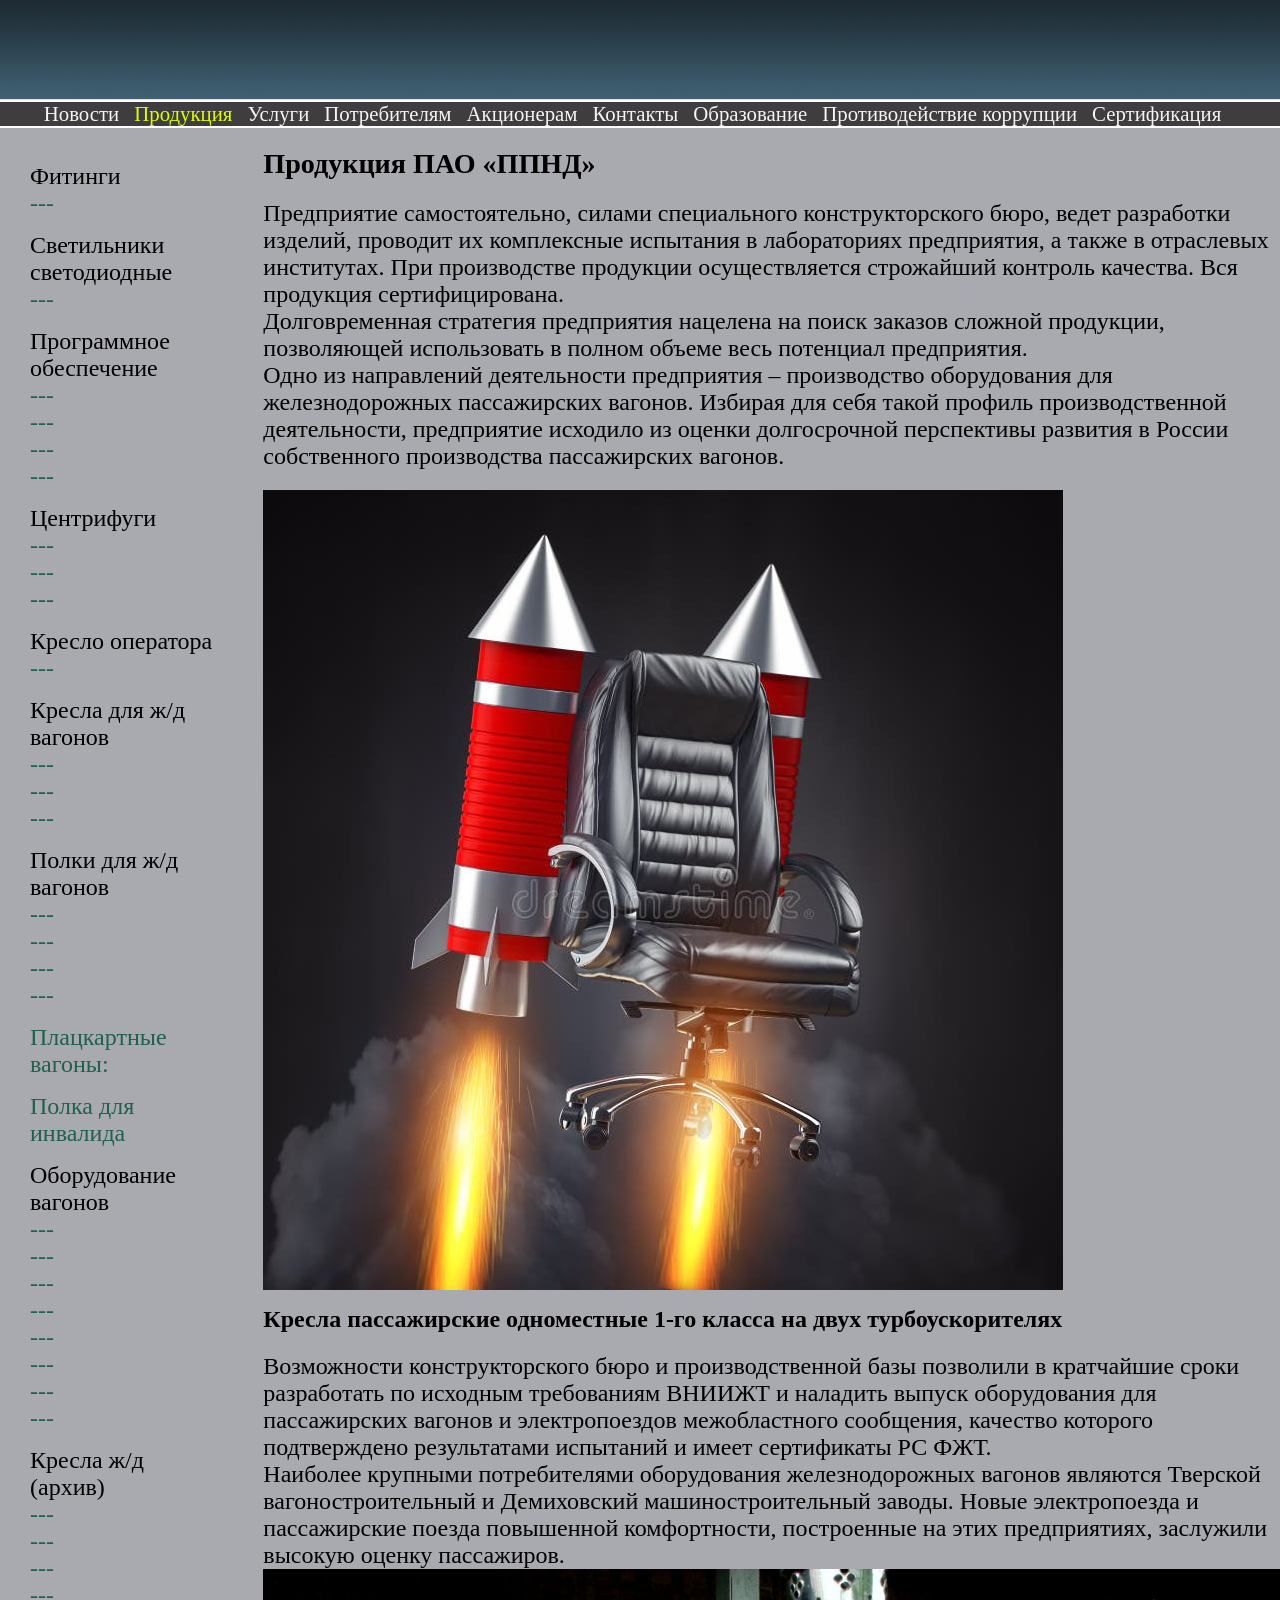
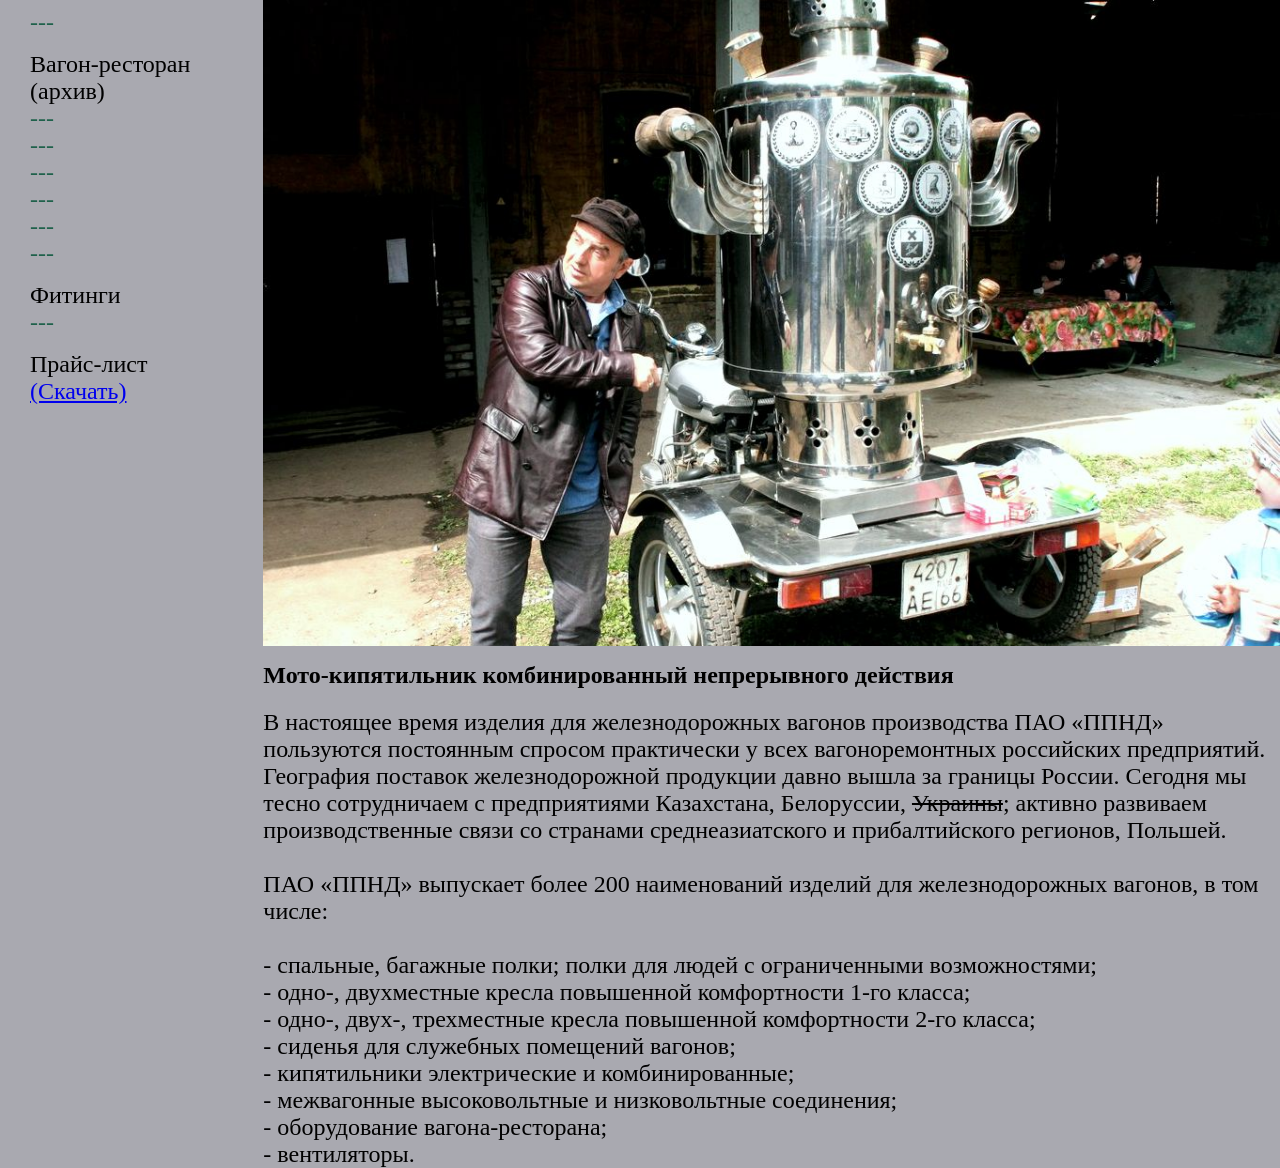
<file: index.html>
<!DOCTYPE html>
<html lang="en">

<head>
    <meta charset="UTF-8">
    <meta name="viewport" content="width=device-width, initial-scale=1.0">
    <link rel="stylesheet" href="sourse/styles/styles.css">

    <link rel="apple-touch-icon" sizes="180x180" href="sourse/files/favicon_io (1)/apple-touch-icon.png">
    <link rel="icon" type="image/png" sizes="32x32" href="sourse/files/favicon_io (1)/favicon-32x32.png">
    <link rel="icon" type="image/png" sizes="16x16" href="sourse/files/favicon_io (1)/favicon-16x16.png">
    <link rel="manifest" href="sourse/files/favicon_io (1)/site.webmanifest">
     

    <title>PPND</title>
</head>

<body>
    <div class="header">

        <div class="logo">
            
            <img class="shapka" src="sourse/images/shapka.gif" alt="">
        </div>


    </div>

    <div class="drop">

        <div class="nav-container">
            <button class="nav-btn">&#9776</button>
            <nav class="nav-list">
                <ul class="flex">
                    <li><a href="news.html">Новости</a></li>
                    <li><a href="html" class="active">Продукция</a></li>
                    <li><a href="uslugi.html">Услуги</a></li>
                    <li><a href="potreb.html">Потребителям</a></li>
                    <li><a href="akci.html">Акционерам</a></li>
                    <li><a href="contact.html">Контакты</a></li>
                    <li><a href="obraz.html">Образование</a></li>
                    <li><a href="coruption.html">Противодействие коррупции</a></li>
                    <li><a href="sertif.html">Сертификация</a></li>



                </ul>
            </nav>


        </div>

    </div>


    <div class="main-container">
        <div class="left-bar">
            <p>Фитинги</p>
            <a href="#">---</a>
            <p>Светильники светодиодные</p>
            <a href="#">---</a>
            <p>Программное обеспечение</p>
            <a href="#">---</a><br>
            <a href="#">---</a><br>
            <a href="#">---</a><br>
            <a href="#">---</a><br>
            <p>Центрифуги</p>
            <a href="#">---</a><br>
            <a href="#">---</a><br>
            <a href="#">---</a><br>
            <p>Кресло оператора</p>
            <a href="#">---</a>
            <p>Кресла для ж/д вагонов</p>
            <a href="#">---</a><br>
            <a href="#">---</a><br>
            <a href="#">---</a><br>
            <p>Полки для ж/д вагонов</p>
            <a href="#">---</a><br>
            <a href="#">---</a><br>
            <a href="#">---</a><br>
            <a href="#">---</a><br>
            <a style="display: inline-block;margin-top: 15px;" href="#">Плацкартные вагоны:</a> <br>
            <a style="display: inline-block;margin-top: 15px;" href="#">Полка для инвалида</a>
            <p>Оборудование вагонов</p>
            <a href="#">---</a><br>
            <a href="#">---</a><br>
            <a href="#">---</a><br>
            <a href="#">---</a><br>
            <a href="#">---</a><br>
            <a href="#">---</a><br>
            <a href="#">---</a><br>
            <a href="#">---</a><br>
            <p>Кресла ж/д (архив)</p>
            <a href="#">---</a><br>
            <a href="#">---</a><br>
            <a href="#">---</a><br>
            <a href="#">---</a><br>
            <a href="#">---</a><br>
            <p>Вагон-ресторан (архив)</p>
            <a href="#">---</a><br>
            <a href="#">---</a><br>
            <a href="#">---</a><br>
            <a href="#">---</a><br>
            <a href="#">---</a><br>
            <a href="#">---</a><br>
            <p>Фитинги</p>
            <a href="#">---</a>
            <p>Прайс-лист <a href=--->(Скачать)</a></p>




        </div>

        <div class="mid-bar">
            <h3 style="margin-top: 20px;">Продукция ПАО «ППНД»</h3>
            <p style="margin-top: 20px;">Предприятие самостоятельно, силами специального конструкторского бюро, ведет
                разработки изделий,
                проводит их комплексные испытания в лабораториях предприятия, а также в отраслевых институтах. При
                производстве продукции осуществляется строжайший контроль качества. Вся продукция сертифицирована.<br>

                Долговременная стратегия предприятия нацелена на поиск заказов сложной продукции, позволяющей
                использовать в полном объеме весь потенциал предприятия.<br>

                Одно из направлений деятельности предприятия – производство оборудования для железнодорожных
                пассажирских вагонов. Избирая для себя такой профиль производственной деятельности, предприятие исходило
                из оценки долгосрочной перспективы развития в России собственного производства пассажирских вагонов.
            </p>


            <img class="photo1" src="sourse/images/kreslo.jpg" alt="Кресло">
            <h4 style="margin-top: 10px;">Кресла пассажирские одноместные 1-го класса на двух турбоускорителях</h4>
            <p style="margin-top: 20px;">Возможности конструкторского бюро и производственной базы позволили в
                кратчайшие сроки разработать по
                исходным требованиям ВНИИЖТ и наладить выпуск оборудования для пассажирских вагонов и электропоездов
                межобластного сообщения, качество которого подтверждено результатами испытаний и имеет сертификаты РС
                ФЖТ.<br>

                Наиболее крупными потребителями оборудования железнодорожных вагонов являются Тверской
                вагоностроительный и Демиховский машиностроительный заводы. Новые электропоезда и пассажирские поезда
                повышенной комфортности, построенные на этих предприятиях, заслужили высокую оценку пассажиров.</p>
            <img style="max-width: 100%;" src="sourse/images/samovar.jpg" alt="Это шо за мой ДоДыр">
            <h4 style="margin-top: 10px;">Мото-кипятильник комбинированный непрерывного действия</h4>
            <p style="margin-top: 20px;">В настоящее время изделия для железнодорожных вагонов производства ПАО «ППНД»
                пользуются постоянным спросом практически у всех вагоноремонтных российских предприятий. География
                поставок железнодорожной продукции давно вышла за границы России. Сегодня мы тесно сотрудничаем с
                предприятиями Казахстана, Белоруссии, <del>Украины</del>; активно развиваем производственные связи со
                странами
                среднеазиатского и прибалтийского регионов, Польшей.<br><br>

                ПАО «ППНД» выпускает более 200 наименований изделий для железнодорожных вагонов, в том числе:<br><br>
                - спальные, багажные полки; полки для людей с ограниченными возможностями;<br>
                - одно-, двухместные кресла повышенной комфортности 1-го класса;<br>
                - одно-, двух-, трехместные кресла повышенной комфортности 2-го класса;<br>
                - сиденья для служебных помещений вагонов;<br>
                - кипятильники электрические и комбинированные;<br>
                - межвагонные высоковольтные и низковольтные соединения;<br>
                - оборудование вагона-ресторана;<br>
                - вентиляторы.</p>








        </div>




    </div>

</body>

</html>
</file>
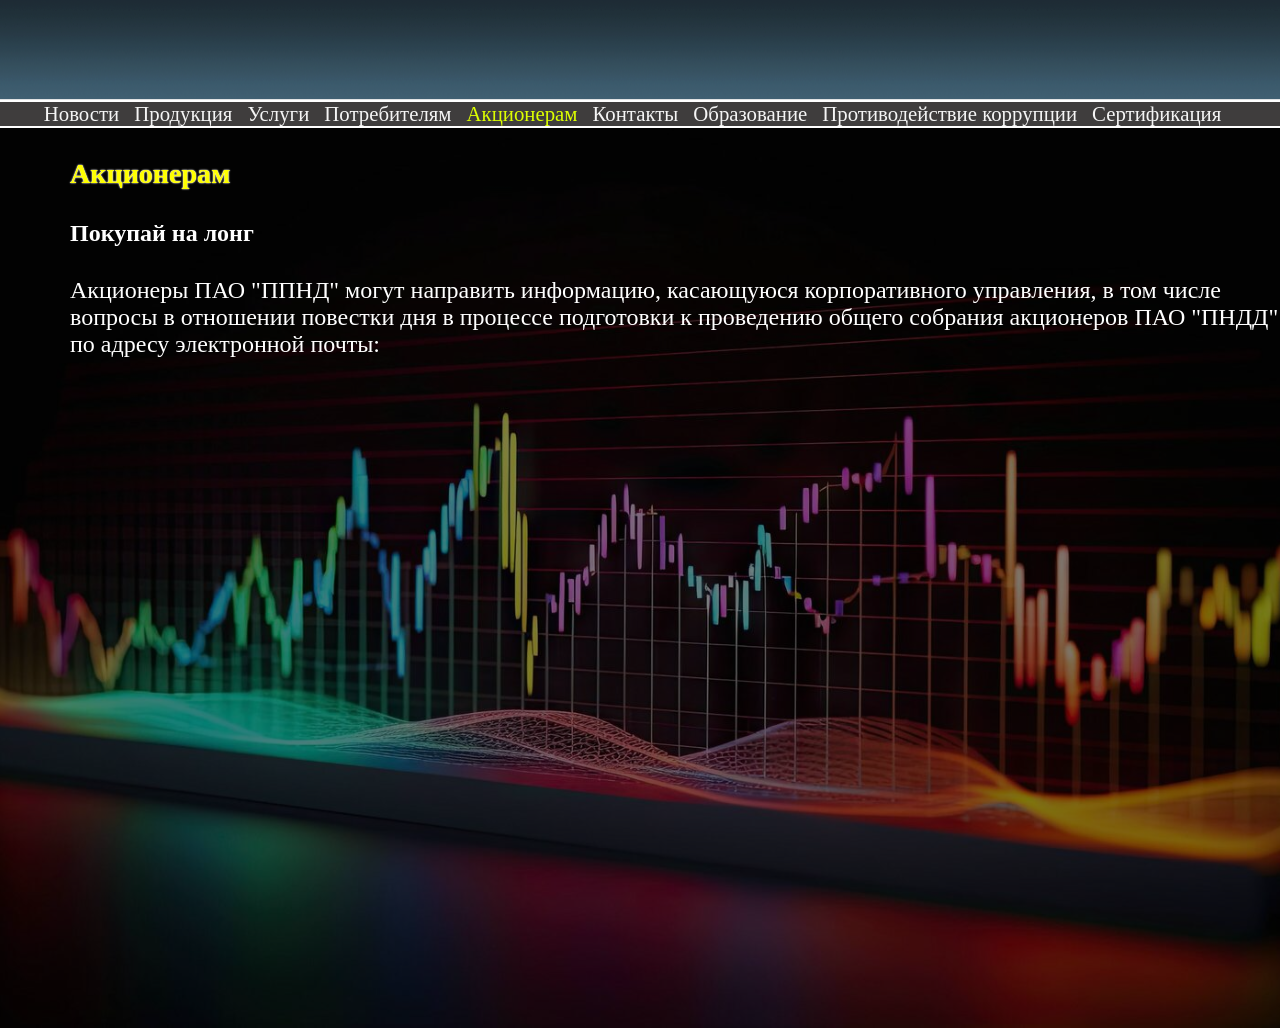
<file: akci.html>
<!DOCTYPE html>
<html lang="en">

<head>
    <meta charset="UTF-8">
    <meta name="viewport" content="width=device-width, initial-scale=1.0">
    <link rel="stylesheet" href="sourse/styles/styles.css">

    <link rel="apple-touch-icon" sizes="180x180" href="sourse/files/favicon_io (1)/apple-touch-icon.png">
    <link rel="icon" type="image/png" sizes="32x32" href="sourse/files/favicon_io (1)/favicon-32x32.png">
    <link rel="icon" type="image/png" sizes="16x16" href="sourse/files/favicon_io (1)/favicon-16x16.png">
    <link rel="manifest" href="sourse/files/favicon_io (1)/site.webmanifest">
    
    <title>Document</title>
</head>

<body>
    <div class="header">

        <div class="logo">
            
            <img class="shapka" src="sourse/images/shapka.gif" alt="">
        </div>


    </div>

    <div class="drop">

        <div class="nav-container">
            <button class="nav-btn">&#9776</button>
            <nav class="nav-list">
                <ul class="flex">
                    <li><a href="news.html">Новости</a></li>
                    <li><a href="/">Продукция</a></li>
                    <li><a href="uslugi.html">Услуги</a></li>
                    <li><a href="potreb.html" >Потребителям</a></li>
                    <li><a href="akci.html" class="active">Акционерам</a></li>
                    <li><a href="contact.html">Контакты</a></li>
                    <li><a href="obraz.html">Образование</a></li>
                    <li><a href="coruption.html">Противодействие коррупции</a></li>
                    <li><a href="sertif.html">Сертификация</a></li>



                </ul>
            </nav>


        </div>

    </div>


    <div class="main-container akci">
        <div class="left-bar">





        </div>

        <div class="mid-bar">
            <div class="allmetal">
                <h3 style="color: yellow;text-shadow: 0 0 1px white, 0 0 2px white; ">Акционерам</h3>
                <h4 style="margin-top: 30px;margin-bottom: 30px;">Покупай на лонг</h4>
                <p>Акционеры ПАО "ППНД" могут направить информацию, касающуюся корпоративного управления, в том числе вопросы в отношении повестки дня в процессе подготовки к проведению общего собрания акционеров ПАО "ПНДД" по адресу электронной почты:</p>
            </div>


            </div>
        </div>








    </div>




    </div>

</body>

</html>
</file>
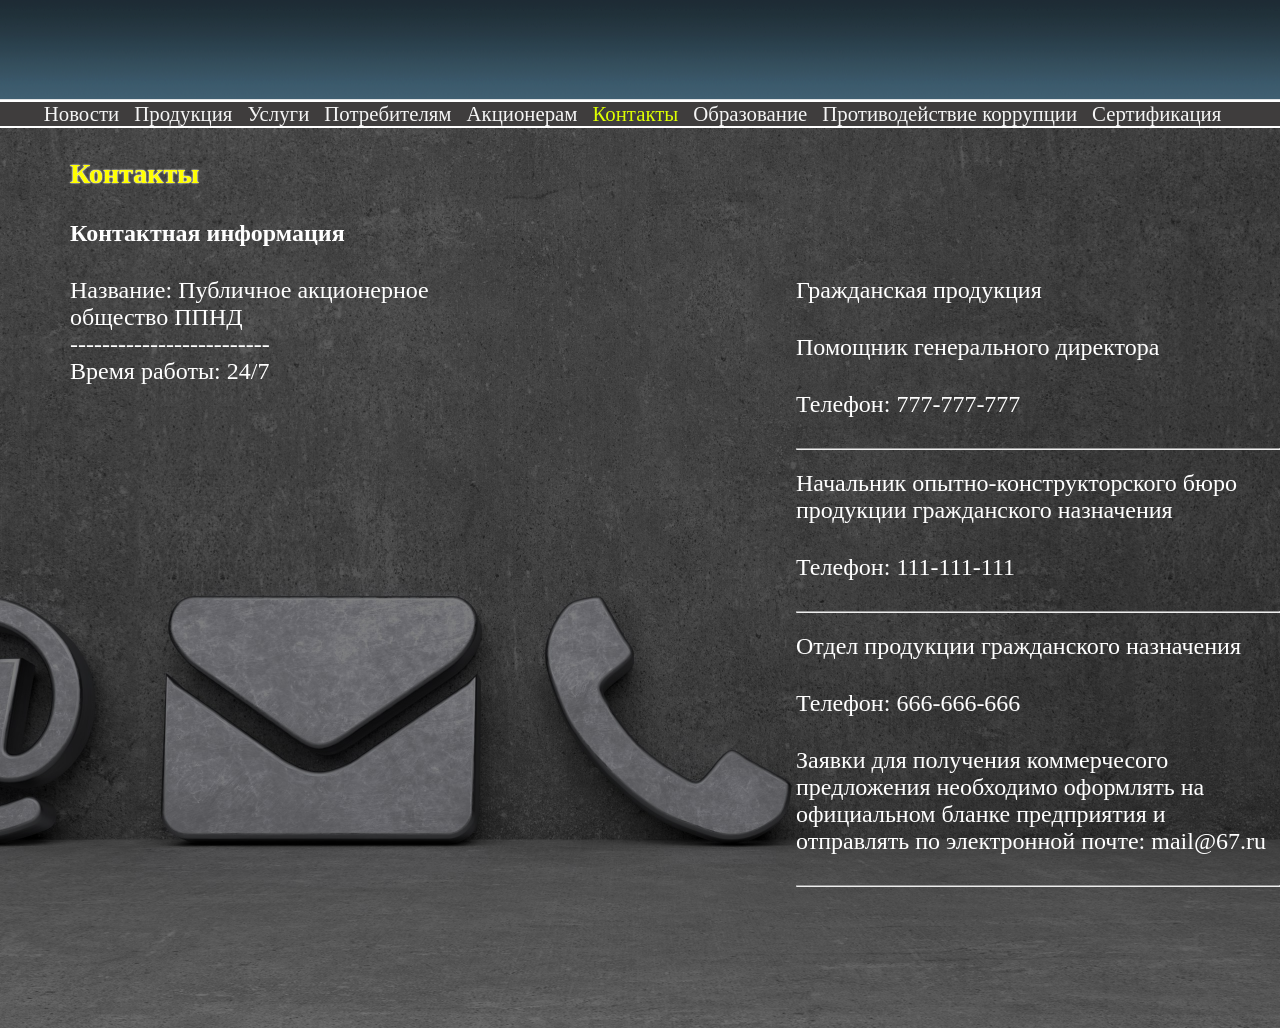
<file: contact.html>
<!DOCTYPE html>
<html lang="en">

<head>
    <meta charset="UTF-8">
    <meta name="viewport" content="width=device-width, initial-scale=1.0">
    <link rel="stylesheet" href="sourse/styles/styles.css">

    <link rel="apple-touch-icon" sizes="180x180" href="sourse/files/favicon_io (1)/apple-touch-icon.png">
    <link rel="icon" type="image/png" sizes="32x32" href="sourse/files/favicon_io (1)/favicon-32x32.png">
    <link rel="icon" type="image/png" sizes="16x16" href="sourse/files/favicon_io (1)/favicon-16x16.png">
    <link rel="manifest" href="sourse/files/favicon_io (1)/site.webmanifest">


    <title>PPND</title>
</head>

<body>
    <div class="header">

        <div class="logo">

            <img class="shapka" src="sourse/images/shapka.gif" alt="">
        </div>


    </div>

    <div class="drop">

        <div class="nav-container">
            <button class="nav-btn">&#9776</button>
            <nav class="nav-list">
                <ul class="flex">
                    <li><a href="news.html">Новости</a></li>
                    <li><a href="/">Продукция</a></li>
                    <li><a href="uslugi.html">Услуги</a></li>
                    <li><a href="potreb.html">Потребителям</a></li>
                    <li><a href="akci.html">Акционерам</a></li>
                    <li><a href="contact.html" class="active">Контакты</a></li>
                    <li><a href="obraz.html">Образование</a></li>
                    <li><a href="coruption.html">Противодействие коррупции</a></li>
                    <li><a href="sertif.html">Сертификация</a></li>



                </ul>
            </nav>


        </div>

    </div>


    <div class="main-container contact">
        <div class="left-bar">





        </div>

        <div class="mid-bar">
            <div class="allmetal">
                <h3 style="color: yellow;text-shadow: 0 0 1px white, 0 0 2px white; ">Контакты</h3>
                <h4 style="margin-top: 30px;margin-bottom: 30px;">Контактная информация</h4>

                <div class="contacts-flex">

                    <div class="contleft" style="width: 35%; display: flex;">
                        <p>Название: Публичное акционерное общество ППНД<br>-------------------------<br>Время
                            работы: 24/7 </p>
                    </div>

                    <div class="contright" style="width: 40%;">
                        <p>Гражданская продукция </p>
                        <p>Помощник генерального директора </p>
                        <p>Телефон: 777-777-777</p>
                        <hr>
                        <p>Начальник опытно-конструкторского бюро продукции гражданского назначения</p>
                        <p>Телефон: 111-111-111</p>
                        <hr>
                        <p>Отдел продукции гражданского назначения</p>
                        <p>Телефон: 666-666-666</p>
                        <p>Заявки для получения коммерчесого предложения необходимо оформлять на официальном бланке
                            предприятия и отправлять по электронной почте: mail@67.ru</p>
                        <hr>

                    </div>


                </div>

            </div>



        </div>
    </div>








    </div>




    </div>

</body>

</html>
</file>
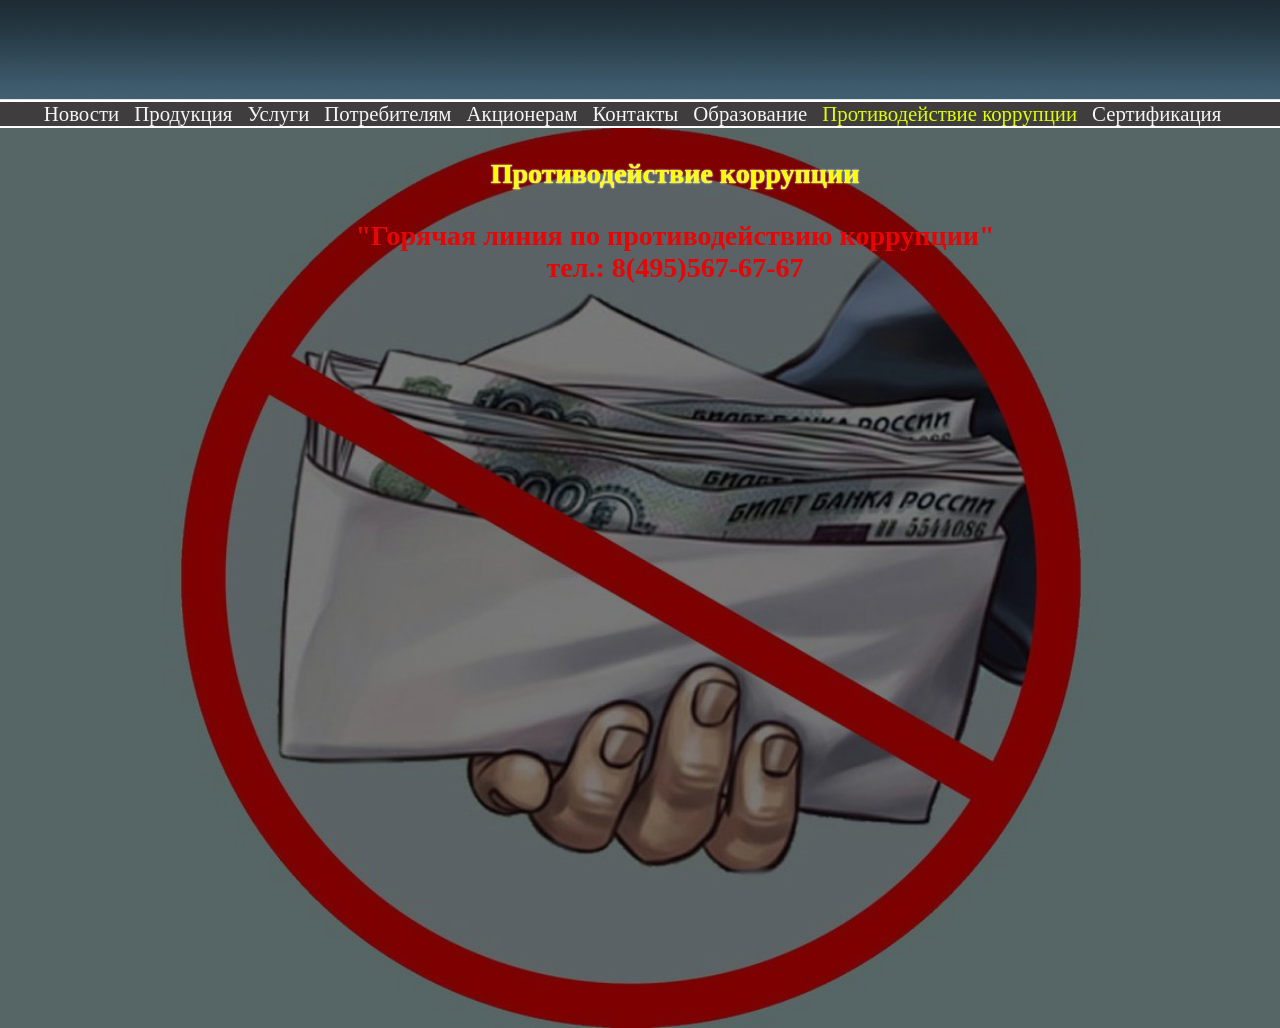
<file: coruption.html>
<!DOCTYPE html>
<html lang="en">

<head>
    <meta charset="UTF-8">
    <meta name="viewport" content="width=device-width, initial-scale=1.0">
    <link rel="stylesheet" href="sourse/styles/styles.css">

    <link rel="apple-touch-icon" sizes="180x180" href="sourse/files/favicon_io (1)/apple-touch-icon.png">
    <link rel="icon" type="image/png" sizes="32x32" href="sourse/files/favicon_io (1)/favicon-32x32.png">
    <link rel="icon" type="image/png" sizes="16x16" href="sourse/files/favicon_io (1)/favicon-16x16.png">
    <link rel="manifest" href="sourse/files/favicon_io (1)/site.webmanifest">
    
    <title>Document</title>
</head>

<body>
    <div class="header">

        <div class="logo">
            
            <img class="shapka" src="sourse/images/shapka.gif" alt="">
        </div>


    </div>

    <div class="drop">

        <div class="nav-container">
            <button class="nav-btn">&#9776</button>
            <nav class="nav-list">
                <ul class="flex">
                    <li><a href="news.html">Новости</a></li>
                    <li><a href="/">Продукция</a></li>
                    <li><a href="uslugi.html">Услуги</a></li>
                    <li><a href="potreb.html" >Потребителям</a></li>
                    <li><a href="akci.html" >Акционерам</a></li>
                    <li><a href="contact.html">Контакты</a></li>
                    <li><a href="obraz.html" >Образование</a></li>
                    <li><a href="coruption.html" class="active">Противодействие коррупции</a></li>
                    <li><a href="sertif.html">Сертификация</a></li>



                </ul>
            </nav>


        </div>

    </div>


    <div class="main-container corup">
        <div class="left-bar">





        </div>

        <div class="mid-bar">
            <div class="allmetal">
                <h3 style="color: yellow;text-shadow: 0 0 1px white, 0 0 2px white; ">Противодействие коррупции</h3>
                <h3 style="margin-top: 30px;margin-bottom: 30px;color: rgb(231, 5, 5);">"Горячая линия по противодействию коррупции" <br>тел.: 8(495)567-67-67</h3>
                
            </div>


            </div>
        </div>








    </div>




    </div>

</body>

</html>
</file>
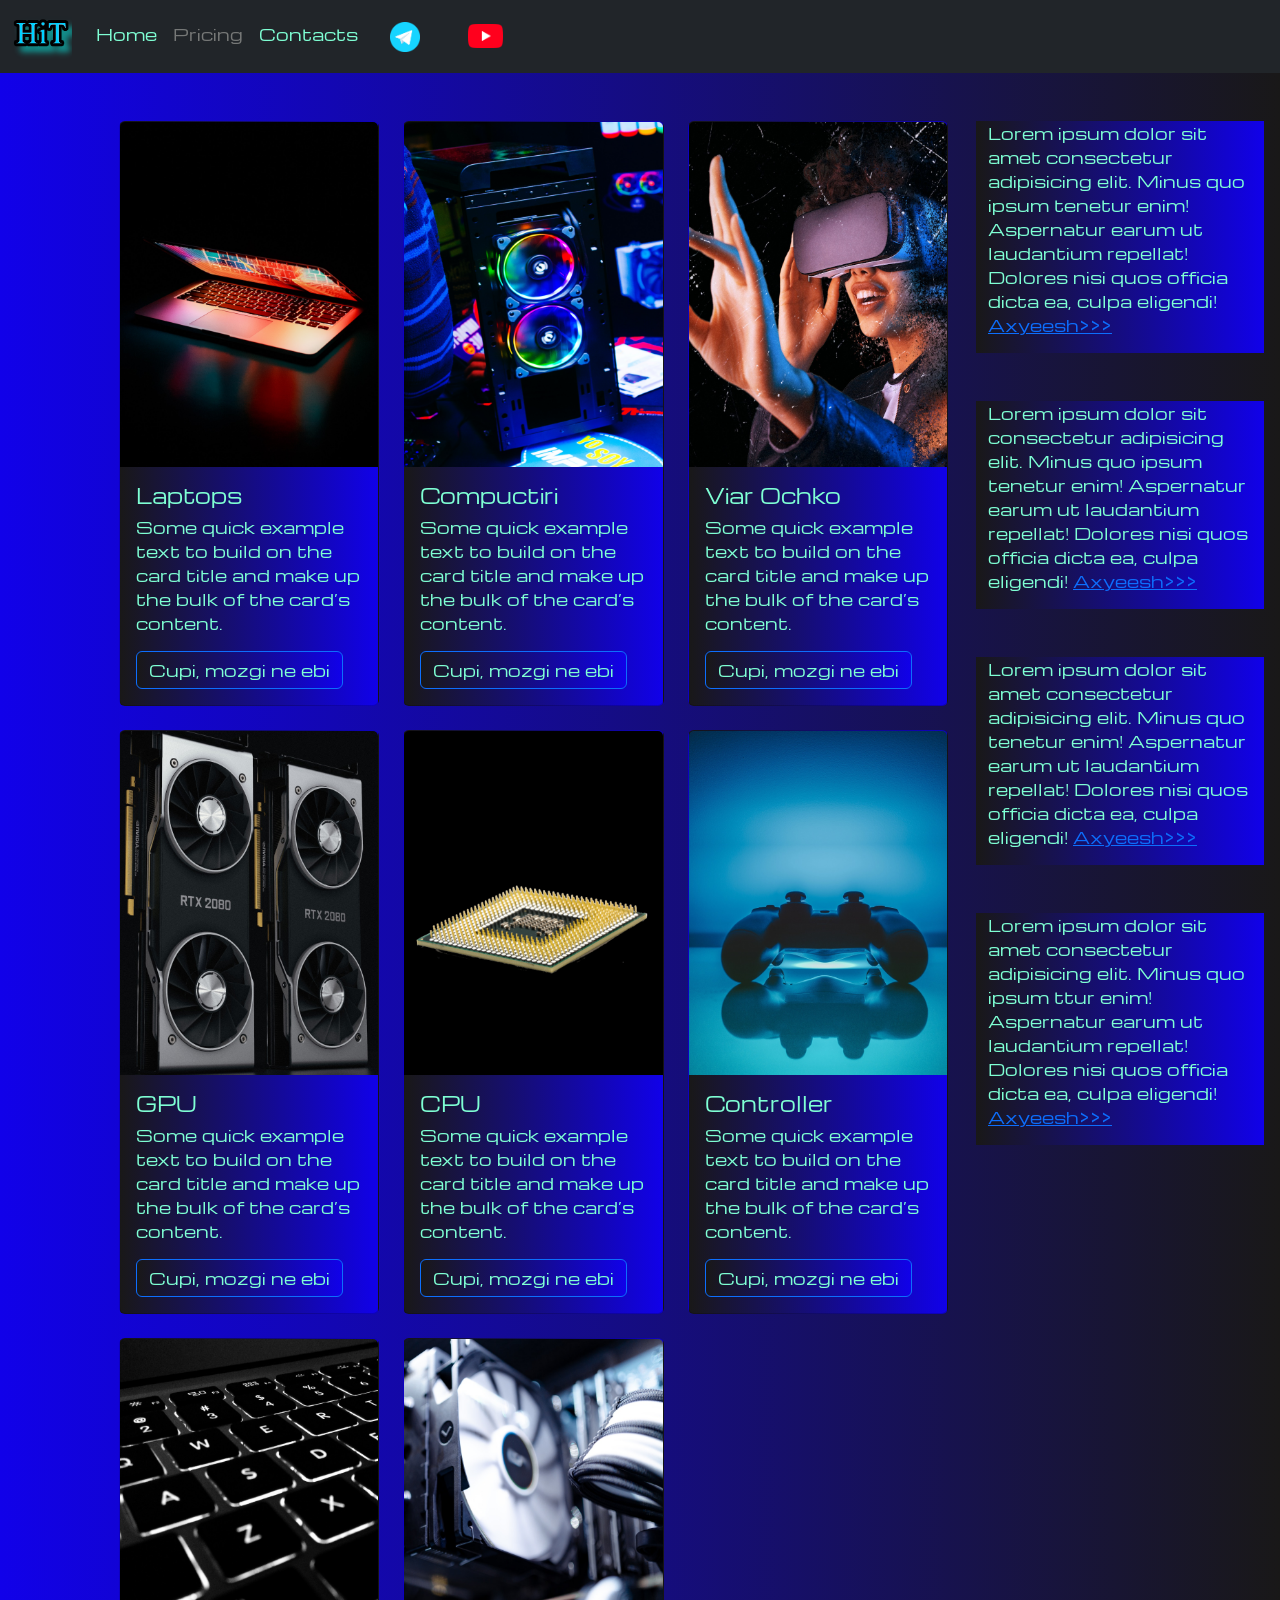
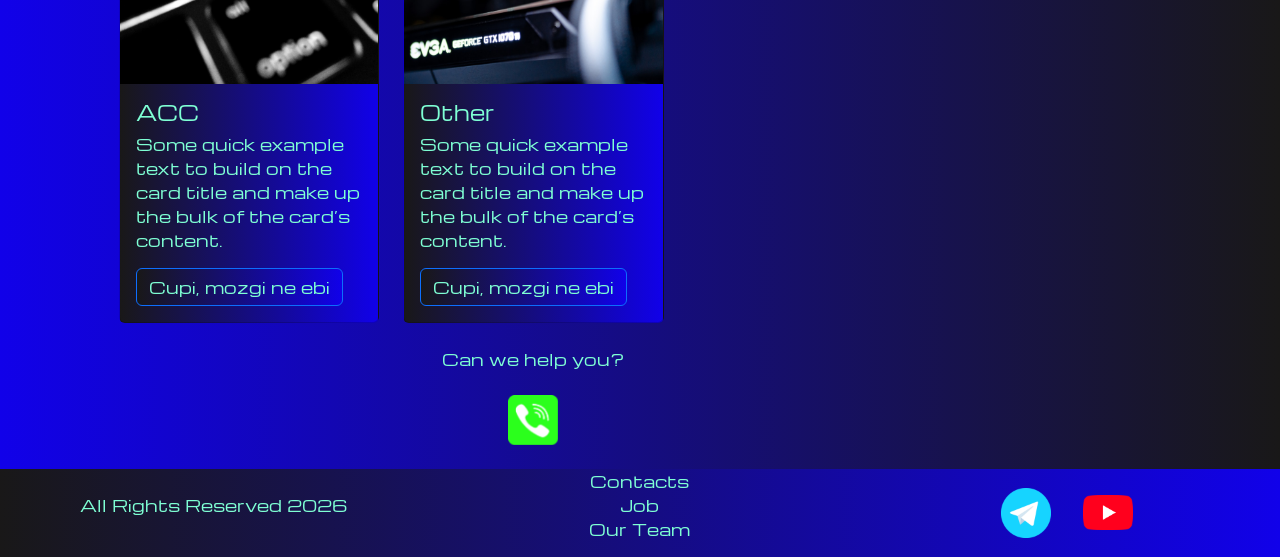
<file: pricing.html>
<!DOCTYPE html>
<html lang="en">

<head>
    <meta charset="UTF-8">
    <meta name="viewport" content="width=device-width, initial-scale=1.0">
    <link href="https://cdn.jsdelivr.net/npm/bootstrap@5.3.8/dist/css/bootstrap.min.css" rel="stylesheet"
        integrity="sha384-sRIl4kxILFvY47J16cr9ZwB07vP4J8+LH7qKQnuqkuIAvNWLzeN8tE5YBujZqJLB" crossorigin="anonymous">
    <link rel="stylesheet" href="sourse/styles/mycss.css">
    <title>HiT</title>
</head>

<body>

    <header>
        <nav class="navbar navbar-expand-lg bg-dark">
            <div class="container-fluid">
                <a class="navbar-brand" href="/"><img src="sourse/files/logo.png" alt=""></a>
                <button class="navbar-toggler" type="button" data-bs-toggle="collapse" data-bs-target="#navbarNav"
                    aria-controls="navbarNav" aria-expanded="false" aria-label="Toggle navigation">
                    <span class="navbar-toggler-icon"></span>
                </button>
                <div class="collapse navbar-collapse" id="navbarNav">
                    <ul class="navbar-nav">
                        <li class="nav-item">
                            <a class="nav-link" aria-current="page" href="/">Home</a>
                        </li>

                        <li class="nav-item">
                            <a class="nav-link active" href="pricing.html">Pricing</a>
                        </li>

                        <li class="nav-item">
                            <a class="nav-link" href="pricing.html">Contacts</a>
                        </li>

                        <li class="nav-item">
                            <a class="nav-link" href="pricing.html">
                                <img style="width: 30px; margin-inline: 1em;" src="sourse/images/tg.png" alt="...">
                            </a>
                        </li>

                        <li class="nav-item">
                            <a class="nav-link" href="pricing.html">
                                <img style="width: 35px; margin-inline: 1em;" src="sourse/images/yt.png" alt="...">

                            </a>
                        </li>

                    </ul>
                </div>
            </div>
        </nav>



    </header>

    <section>
        <div class="container-fluid mt-4">
            <div class="row">
                <div class="col-lg-1">

                </div>

                <div class="col-lg-8 col-md-12">

                    <div class="row">
                        <div class="col-lg-4 col-md-6 mt-4">
                            <div class="card" ;>
                                <a href="#"><img src="sourse/images/laptop.png" class="card-img-top" alt="laptop"></a>
                                <div class="card-body">
                                    <h5 class="card-title"><a href="#">Laptops</a></h5>
                                    <p class="card-text"><a href="#">
                                            Some quick example text to build on the card title and make up
                                            the bulk
                                            of the card’s content.
                                        </a></p>
                                    <a href="#" class="btn btn-primary">Cupi, mozgi ne ebi</a>
                                </div>
                            </div>
                        </div>
                        <div class="col-lg-4 col-md-6 mt-4">
                            <div class="card" ;>
                                <img src="sourse/images/gaming pc.png" class="card-img-top" alt="gaming pc">
                                <div class="card-body">
                                    <h5 class="card-title">Compuctiri</h5>
                                    <p class="card-text">Some quick example text to build on the card title and make up
                                        the bulk
                                        of the card’s content.</p>
                                    <a href="#" class="btn btn-primary">Cupi, mozgi ne ebi</a>
                                </div>
                            </div>
                        </div>
                        <div class="col-lg-4 col-md-6 mt-4">
                            <div class="card" ;>
                                <img src="sourse/images/vr.png" class="card-img-top" alt="vr">
                                <div class="card-body">
                                    <h5 class="card-title">Viar Ochko</h5>
                                    <p class="card-text">Some quick example text to build on the card title and make up
                                        the bulk
                                        of the card’s content.</p>
                                    <a href="#" class="btn btn-primary">Cupi, mozgi ne ebi</a>
                                </div>
                            </div>
                        </div>
                        <div class="col-lg-4 col-md-6 mt-4">
                            <div class="card" ;>
                                <img src="sourse/images/gpu.png" class="card-img-top" alt="vr">
                                <div class="card-body">
                                    <h5 class="card-title">GPU</h5>
                                    <p class="card-text">Some quick example text to build on the card title and make up
                                        the bulk
                                        of the card’s content.</p>
                                    <a href="#" class="btn btn-primary">Cupi, mozgi ne ebi</a>
                                </div>
                            </div>
                        </div>
                        <div class="col-lg-4 col-md-6 mt-4">
                            <div class="card" ;>
                                <img src="sourse/images/cpu.png" class="card-img-top" alt="vr">
                                <div class="card-body">
                                    <h5 class="card-title">CPU</h5>
                                    <p class="card-text">Some quick example text to build on the card title and make up
                                        the bulk
                                        of the card’s content.</p>
                                    <a href="#" class="btn btn-primary">Cupi, mozgi ne ebi</a>
                                </div>
                            </div>
                        </div>
                        <div class="col-lg-4 col-md-6 mt-4">
                            <div class="card" ;>
                                <img src="sourse/images/controller.png" class="card-img-top" alt="vr">
                                <div class="card-body">
                                    <h5 class="card-title">Controller</h5>
                                    <p class="card-text">Some quick example text to build on the card title and make up
                                        the bulk
                                        of the card’s content.</p>
                                    <a href="#" class="btn btn-primary">Cupi, mozgi ne ebi</a>
                                </div>
                            </div>
                        </div>
                        <div class="col-lg-4 col-md-6 mt-4">
                            <div class="card" ;>
                                <img src="sourse/images/acc.png" class="card-img-top" alt="vr">
                                <div class="card-body">
                                    <h5 class="card-title">ACC</h5>
                                    <p class="card-text">Some quick example text to build on the card title and make up
                                        the bulk
                                        of the card’s content.</p>
                                    <a href="#" class="btn btn-primary">Cupi, mozgi ne ebi</a>
                                </div>
                            </div>
                        </div>
                        <div class="col-lg-4 col-md-6 mt-4">
                            <div class="card" ;>
                                <img src="sourse/images/other.png" class="card-img-top" alt="vr">
                                <div class="card-body">
                                    <h5 class="card-title">Other</h5>
                                    <p class="card-text">Some quick example text to build on the card title and make up
                                        the bulk
                                        of the card’s content.</p>
                                    <a href="#" class="btn btn-primary">Cupi, mozgi ne ebi</a>
                                </div>
                            </div>
                        </div>
                    </div>

                    

                    <div class="col-lg-12 col-md-12 text-center mt-4">
                        <p>Can we help you?</p>
                    </div>

                    <div class="col-lg-12 col-md-12 text-center mt-4">
                        <img class="call-anim" style="width: 50px;" src="sourse/images/phone.png" alt="...">

                    </div>

                </div>

                <div class="col-lg-3 col-md-12">
                    <div class="row px-3">
                        <div class="col-lg-12 sidebar my-4">
                            <p>Lorem ipsum dolor sit amet consectetur adipisicing elit. Minus quo ipsum tenetur enim!
                                Aspernatur earum ut laudantium repellat! Dolores nisi quos officia dicta ea, culpa
                                eligendi! <a href="#">Axyeesh>>></a></p>
                        </div>
                        <div class="col-lg-12 sidebar my-4">
                            <p>Lorem ipsum dolor sit consectetur adipisicing elit. Minus quo ipsum tenetur enim!
                                Aspernatur earum ut laudantium repellat! Dolores nisi quos officia dicta ea, culpa
                                eligendi! <a href="#">Axyeesh>>></a></p>
                        </div>
                        <div class="col-lg-12 sidebar my-4">
                            <p>Lorem ipsum dolor sit amet consectetur adipisicing elit. Minus quo tenetur enim!
                                Aspernatur earum ut laudantium repellat! Dolores nisi quos officia dicta ea, culpa
                                eligendi! <a href="#">Axyeesh>>></a></p>
                        </div>
                        <div class="col-lg-12 sidebar my-4">
                            <p>Lorem ipsum dolor sit amet consectetur adipisicing elit. Minus quo ipsum ttur enim!
                                Aspernatur earum ut laudantium repellat! Dolores nisi quos officia dicta ea, culpa
                                eligendi! <a href="#">Axyeesh>>></a></p>
                        </div>
                    </div>


                </div>


            </div>



        </div>



    </section>

    <footer class="mt-4">
        <div class="container-fluid">
            <div class="row">
                <div class="col-lg-4 col-md-12 footer-text text-center">
                    <p>All Rights Reserved 2026</p>
                </div>
                <div class="col-lg-4 col-md-12 footer-text text-center">
                    <p>Contacts<br>Job<br>Our Team</p>
                </div>
                <div class="col-lg-4 col-md-12 media-links">
                    <img style="width: 50px; margin-inline: 1em;" src="sourse/images/tg.png" alt="...">
                    <img style="width: 50px; margin-inline: 1em;" src="sourse/images/yt.png" alt="...">

                </div>
            </div>
        </div>


    </footer>



    <script src="https://cdn.jsdelivr.net/npm/bootstrap@5.3.8/dist/js/bootstrap.bundle.min.js"
        integrity="sha384-FKyoEForCGlyvwx9Hj09JcYn3nv7wiPVlz7YYwJrWVcXK/BmnVDxM+D2scQbITxI"
        crossorigin="anonymous"></script>
</body>

</html>
</file>
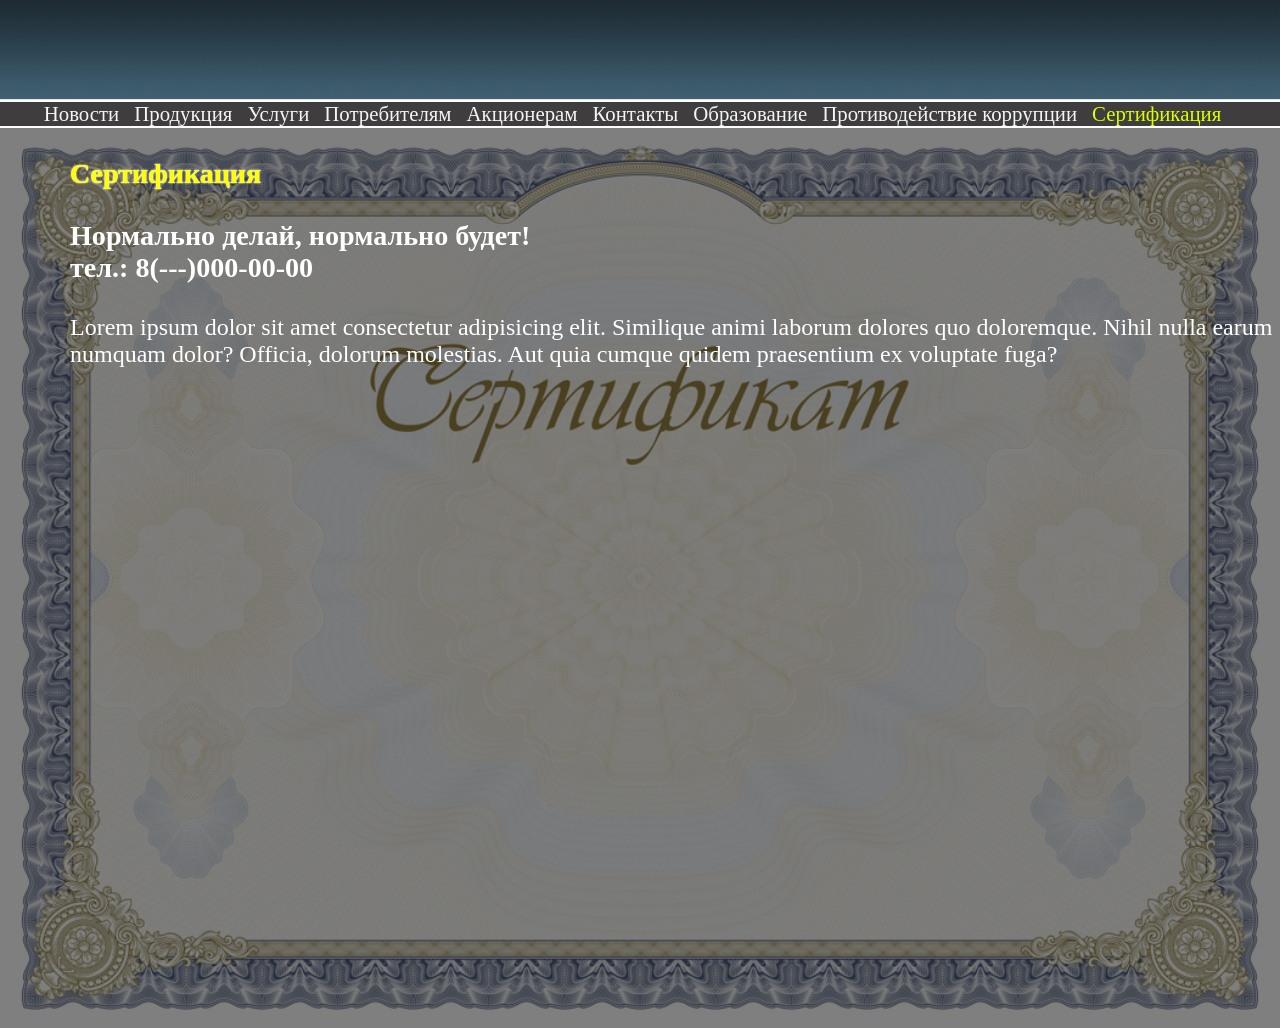
<file: sertif.html>
<!DOCTYPE html>
<html lang="en">

<head>
    <meta charset="UTF-8">
    <meta name="viewport" content="width=device-width, initial-scale=1.0">
    <link rel="stylesheet" href="sourse/styles/styles.css">

    <link rel="apple-touch-icon" sizes="180x180" href="sourse/files/favicon_io (1)/apple-touch-icon.png">
    <link rel="icon" type="image/png" sizes="32x32" href="sourse/files/favicon_io (1)/favicon-32x32.png">
    <link rel="icon" type="image/png" sizes="16x16" href="sourse/files/favicon_io (1)/favicon-16x16.png">
    <link rel="manifest" href="sourse/files/favicon_io (1)/site.webmanifest">
    
    <title>Document</title>
</head>

<body>
    <div class="header">

        <div class="logo">
            
            <img class="shapka" src="sourse/images/shapka.gif" alt="">
        </div>


    </div>

    <div class="drop">

        <div class="nav-container">
            <button class="nav-btn">&#9776</button>
            <nav class="nav-list">
                <ul class="flex">
                    <li><a href="news.html">Новости</a></li>
                    <li><a href="/">Продукция</a></li>
                    <li><a href="uslugi.html">Услуги</a></li>
                    <li><a href="potreb.html" >Потребителям</a></li>
                    <li><a href="akci.html" >Акционерам</a></li>
                    <li><a href="contact.html">Контакты</a></li>
                    <li><a href="obraz.html" >Образование</a></li>
                    <li><a href="coruption.html" >Противодействие коррупции</a></li>
                    <li><a href="sertif.html" class="active">Сертификация</a></li>



                </ul>
            </nav>


        </div>

    </div>


    <div class="main-container sertif">
        <div class="left-bar">





        </div>

        <div class="mid-bar">
            <div class="allmetal">
                <h3 style="color: yellow;text-shadow: 0 0 1px white, 0 0 2px white; ">Сертификация</h3>
                <h3 style="margin-top: 30px;margin-bottom: 30px;">Нормально делай, нормально будет! <br>тел.: 8(---)000-00-00</h3>
                <p>Lorem ipsum dolor sit amet consectetur adipisicing elit. Similique animi laborum dolores quo doloremque. Nihil nulla earum numquam dolor? Officia, dolorum molestias. Aut quia cumque quidem praesentium ex voluptate fuga?</p>
                
            </div>


            </div>
        </div>








    </div>




    </div>

</body>

</html>
</file>
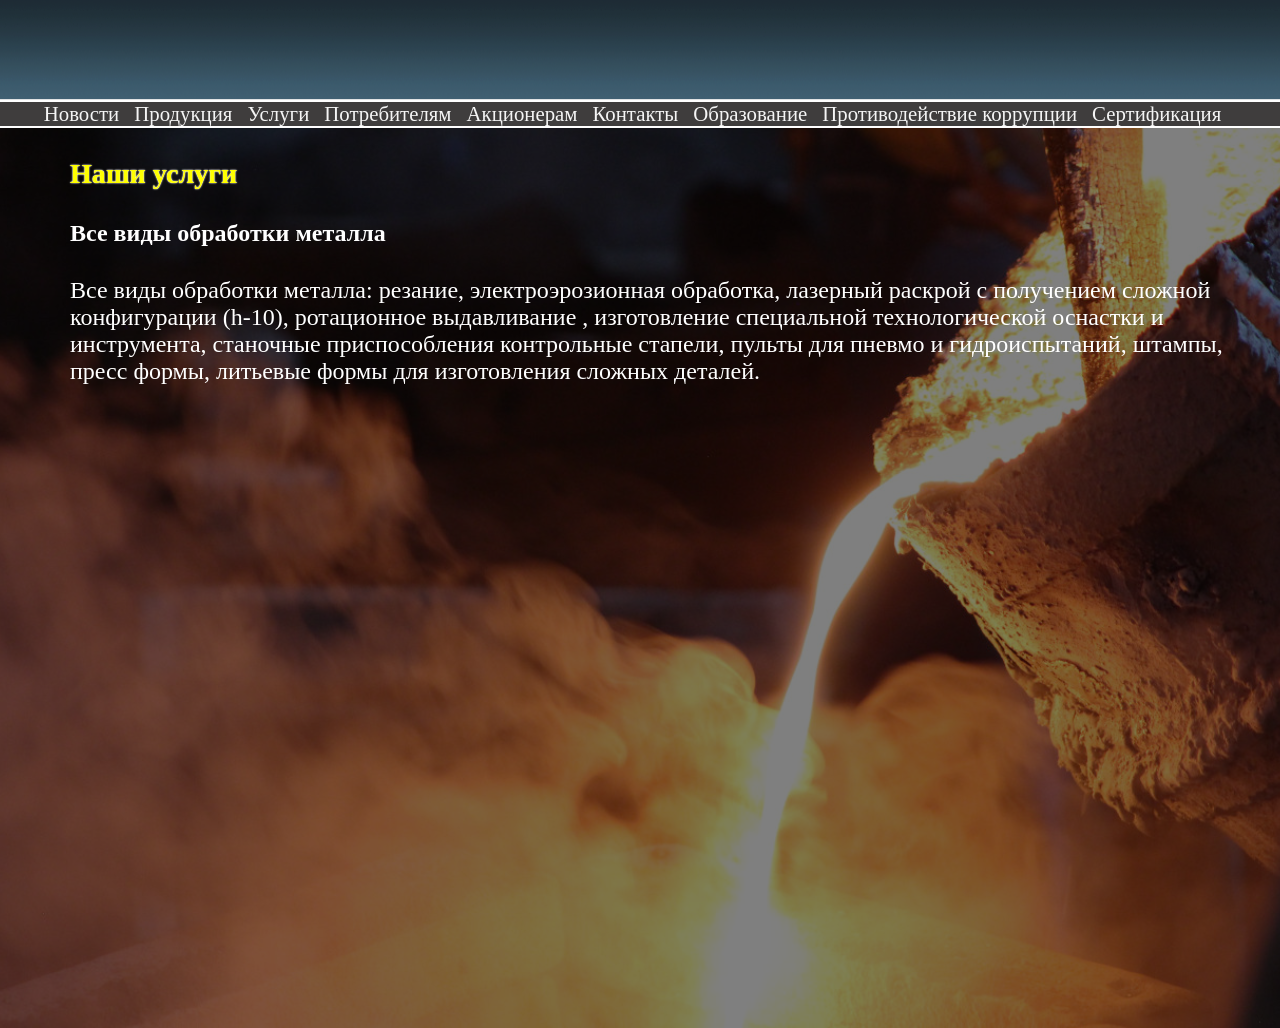
<file: uslugi/coop1.html>
<!DOCTYPE html>
<html lang="en">

<head>
    <meta charset="UTF-8">
    <meta name="viewport" content="width=device-width, initial-scale=1.0">
    <link rel="stylesheet" href="../sourse/styles/styles.css">

    <link rel="apple-touch-icon" sizes="180x180" href="../sourse/files/favicon_io (1)/apple-touch-icon.png">
    <link rel="icon" type="image/png" sizes="32x32" href="../sourse/files/favicon_io (1)/favicon-32x32.png">
    <link rel="icon" type="image/png" sizes="16x16" href="../sourse/files/favicon_io (1)/favicon-16x16.png">
    <link rel="manifest" href="../sourse/files/favicon_io (1)/site.webmanifest">

    <title>Document</title>
</head>

<body>
    <div class="header">

        <div class="logo">
            
            <img class="shapka" src="../sourse/images/shapka.gif" alt="">
        </div>


    </div>

    <div class="drop">

        <div class="nav-container">
            <button class="nav-btn">&#9776</button>
            <nav class="nav-list">
                <ul class="flex">
                    <li><a href="../news.html">Новости</a></li>
                    <li><a href="../index.html">Продукция</a></li>
                    <li><a href="../uslugi.html">Услуги</a></li>
                    <li><a href="../potreb.html">Потребителям</a></li>
                    <li><a href="../akci.html">Акционерам</a></li>
                    <li><a href="../contact.html">Контакты</a></li>
                    <li><a href="../obraz.html">Образование</a></li>
                    <li><a href="../coruption.html">Противодействие коррупции</a></li>
                    <li><a href="../sertif.html">Сертификация</a></li>



                </ul>
            </nav>


        </div>

    </div>


    <div class="main-container coop1">
        <div class="left-bar">
           
          




        </div>

        <div class="mid-bar">
            <div class="allmetal">
                <h3 style="color: yellow;text-shadow: 0 0 1px white, 0 0 2px white; ">Наши услуги</h3>
                <h4 style="margin-top: 30px;margin-bottom: 30px;">Все виды обработки металла</h4>
                <p>Все виды обработки металла: резание, электроэрозионная обработка, лазерный раскрой с получением сложной конфигурации (h-10), ротационное выдавливание , изготовление специальной технологической оснастки и инструмента, станочные приспособления контрольные стапели, пульты для пневмо и гидроиспытаний, штампы, пресс формы, литьевые формы для изготовления сложных деталей.</p>

            </div>
            










        </div>




    </div>

</body>

</html>
</file>
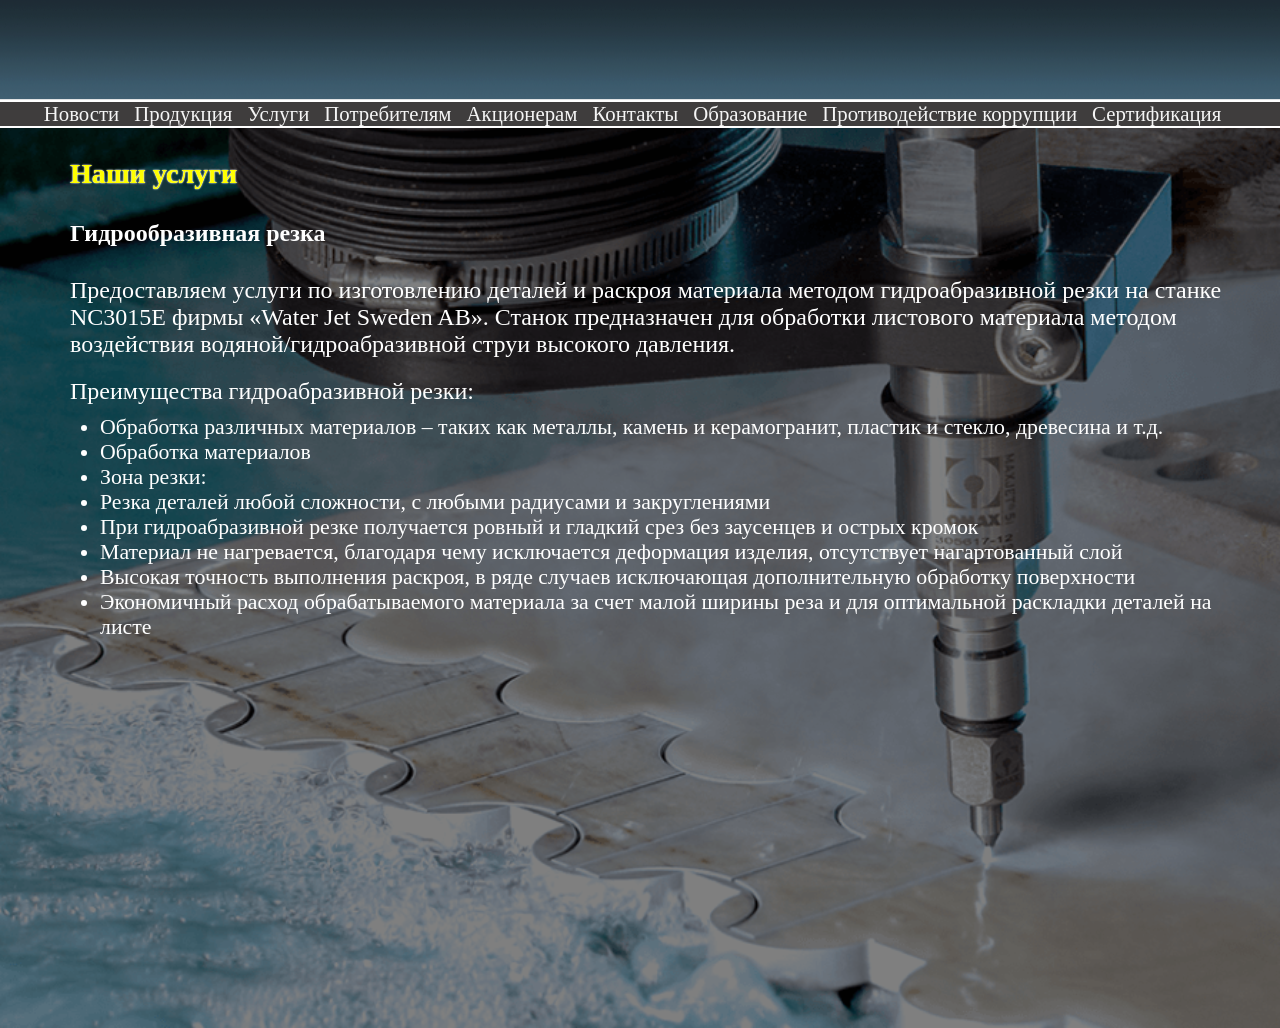
<file: uslugi/coop2.html>
<!DOCTYPE html>
<html lang="en">

<head>
    <meta charset="UTF-8">
    <meta name="viewport" content="width=device-width, initial-scale=1.0">
    <link rel="stylesheet" href="../sourse/styles/styles.css">

    <link rel="apple-touch-icon" sizes="180x180" href="../sourse/files/favicon_io (1)/apple-touch-icon.png">
    <link rel="icon" type="image/png" sizes="32x32" href="../sourse/files/favicon_io (1)/favicon-32x32.png">
    <link rel="icon" type="image/png" sizes="16x16" href="../sourse/files/favicon_io (1)/favicon-16x16.png">
    <link rel="manifest" href="../sourse/files/favicon_io (1)/site.webmanifest">
    
    <title>Document</title>
</head>

<body>
    <div class="header">

        <div class="logo">
            
            <img class="shapka" src="../sourse/images/shapka.gif" alt="">
        </div>


    </div>

    <div class="drop">

        <div class="nav-container">
            <button class="nav-btn">&#9776</button>
            <nav class="nav-list">
                <ul class="flex">
                    <li><a href="../news.html">Новости</a></li>
                    <li><a href="../index.html">Продукция</a></li>
                    <li><a href="../uslugi.html">Услуги</a></li>
                    <li><a href="../potreb.html">Потребителям</a></li>
                    <li><a href="../akci.html">Акционерам</a></li>
                    <li><a href="../contact.html">Контакты</a></li>
                    <li><a href="../obraz.html">Образование</a></li>
                    <li><a href="../coruption.html">Противодействие коррупции</a></li>
                    <li><a href="../sertif.html">Сертификация</a></li>



                </ul>
            </nav>


        </div>

    </div>


    <div class="main-container coop2">
        <div class="left-bar">
           
          




        </div>

        <div class="mid-bar">
            <div class="allmetal">
                <h3 style="color: yellow;text-shadow: 0 0 1px white, 0 0 2px white; ">Наши услуги</h3>
                <h4 style="margin-top: 30px;margin-bottom: 30px;">Гидрообразивная резка</h4>
                <p>Предоставляем услуги по изготовлению деталей и раскроя материала методом гидроабразивной резки на станке NC3015Е фирмы «Water Jet Sweden AB». Станок предназначен для обработки листового материала методом воздействия водяной/гидроабразивной струи высокого давления.</p>
                <p style="margin-top: 20px; margin-bottom: 10px;">Преимущества гидроабразивной резки:</p>
                <ul style="margin-left: 30px; font-size: 0.7em;">
                    <li>Обработка различных материалов – таких как металлы, камень и керамогранит, пластик и стекло, древесина и т.д.</li>
                    <li>Обработка материалов</li>
                    <li>Зона резки: </li>
                    <li>Резка деталей любой сложности, с любыми радиусами и закруглениями</li>
                    <li>При гидроабразивной резке получается ровный и гладкий срез без заусенцев и острых кромок</li>
                    <li>Материал не нагревается, благодаря чему исключается деформация изделия, отсутствует нагартованный слой</li>
                    <li>Высокая точность выполнения раскроя, в ряде случаев исключающая дополнительную обработку поверхности</li>
                    <li>Экономичный расход обрабатываемого материала за счет малой ширины реза и  для оптимальной раскладки деталей на листе</li>
                </ul>

            </div>
            










        </div>




    </div>

</body>

</html>
</file>
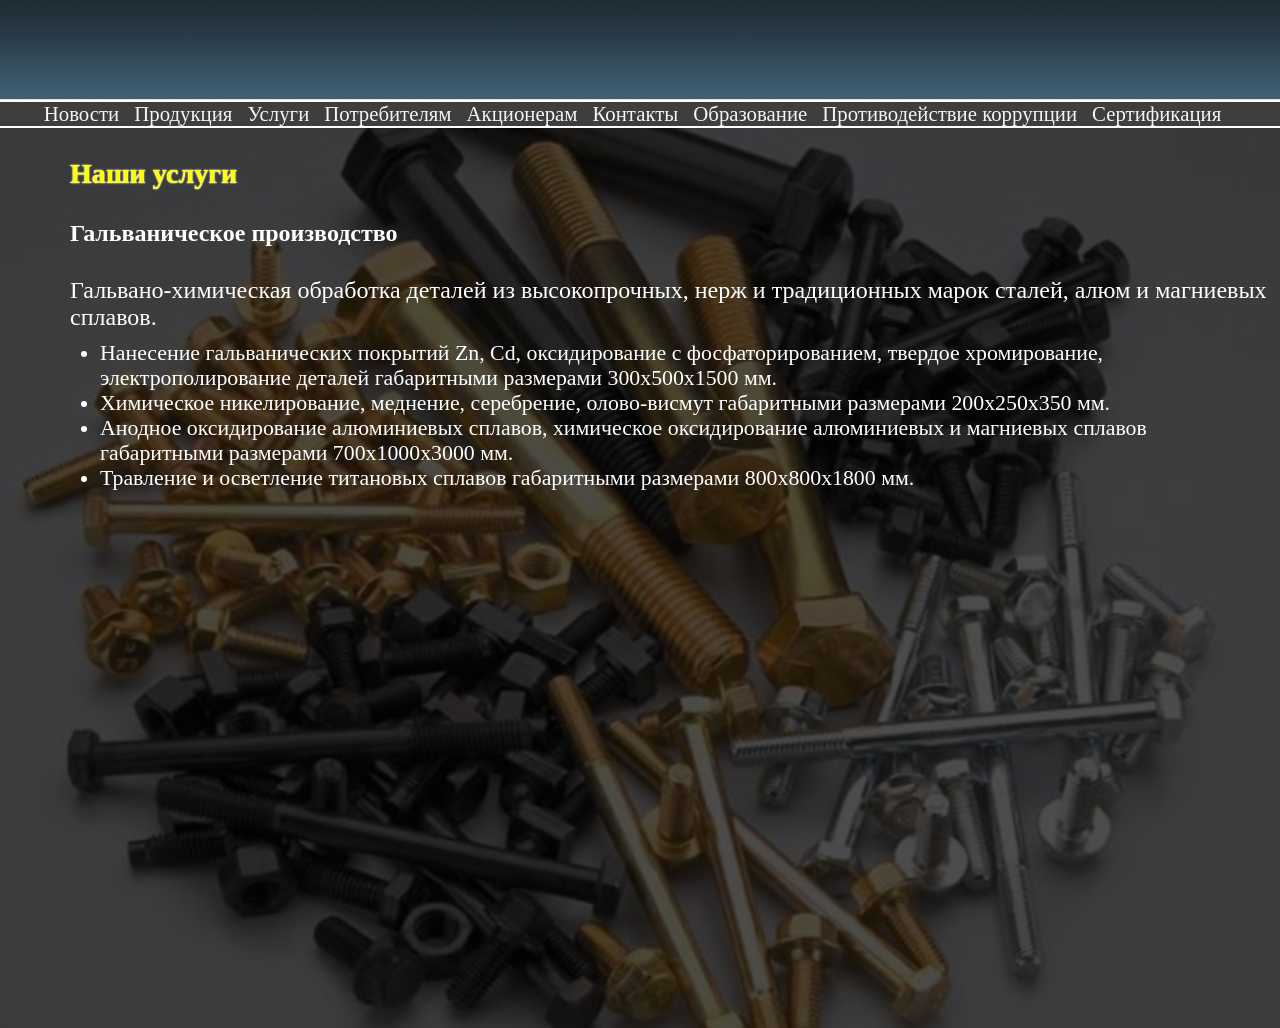
<file: uslugi/coop3.html>
<!DOCTYPE html>
<html lang="en">

<head>
    <meta charset="UTF-8">
    <meta name="viewport" content="width=device-width, initial-scale=1.0">
    <link rel="stylesheet" href="../sourse/styles/styles.css">

    <link rel="apple-touch-icon" sizes="180x180" href="../sourse/files/favicon_io (1)/apple-touch-icon.png">
    <link rel="icon" type="image/png" sizes="32x32" href="../sourse/files/favicon_io (1)/favicon-32x32.png">
    <link rel="icon" type="image/png" sizes="16x16" href="../sourse/files/favicon_io (1)/favicon-16x16.png">
    <link rel="manifest" href="../sourse/files/favicon_io (1)/site.webmanifest">
    
    <title>Document</title>
</head>

<body>
    <div class="header">

        <div class="logo">
            
            <img class="shapka" src="../sourse/images/shapka.gif" alt="">
        </div>


    </div>

    <div class="drop">

        <div class="nav-container">
            <button class="nav-btn">&#9776</button>
            <nav class="nav-list">
                <ul class="flex">
                    <li><a href="../news.html">Новости</a></li>
                    <li><a href="../index.html">Продукция</a></li>
                    <li><a href="../uslugi.html">Услуги</a></li>
                    <li><a href="../potreb.html">Потребителям</a></li>
                    <li><a href="../akci.html">Акционерам</a></li>
                    <li><a href="../contact.html">Контакты</a></li>
                    <li><a href="../obraz.html">Образование</a></li>
                    <li><a href="../coruption.html">Противодействие коррупции</a></li>
                    <li><a href="../sertif.html">Сертификация</a></li>



                </ul>
            </nav>


        </div>

    </div>


    <div class="main-container coop3">
        <div class="left-bar">
           
          




        </div>

        <div class="mid-bar">
            <div class="allmetal">
                <h3 style="color: yellow;text-shadow: 0 0 1px white, 0 0 2px white; ">Наши услуги</h3>
                <h4 style="margin-top: 30px;margin-bottom: 30px;">Гальваническое производство</h4>
                <p style="margin-top: 20px; margin-bottom: 10px;">Гальвано-химическая обработка деталей из высокопрочных, нерж и традиционных марок сталей, алюм и магниевых сплавов.</p>
                <ul style="margin-left: 30px; font-size: 0.7em;">
                    <li>Нанесение гальванических покрытий Zn, Cd, оксидирование с фосфаторированием, твердое хромирование, электрополирование деталей габаритными размерами 300х500х1500 мм.</li>
                    <li>Химическое никелирование, меднение, серебрение, олово-висмут габаритными размерами 200х250х350 мм.</li>
                    <li>Анодное оксидирование алюминиевых сплавов, химическое оксидирование алюминиевых и магниевых сплавов габаритными размерами 700х1000х3000 мм.</li>
                    <li>Травление и осветление титановых сплавов габаритными размерами 800х800х1800 мм.</li>

     
                </ul>

            </div>
            










        </div>




    </div>

</body>

</html>
</file>
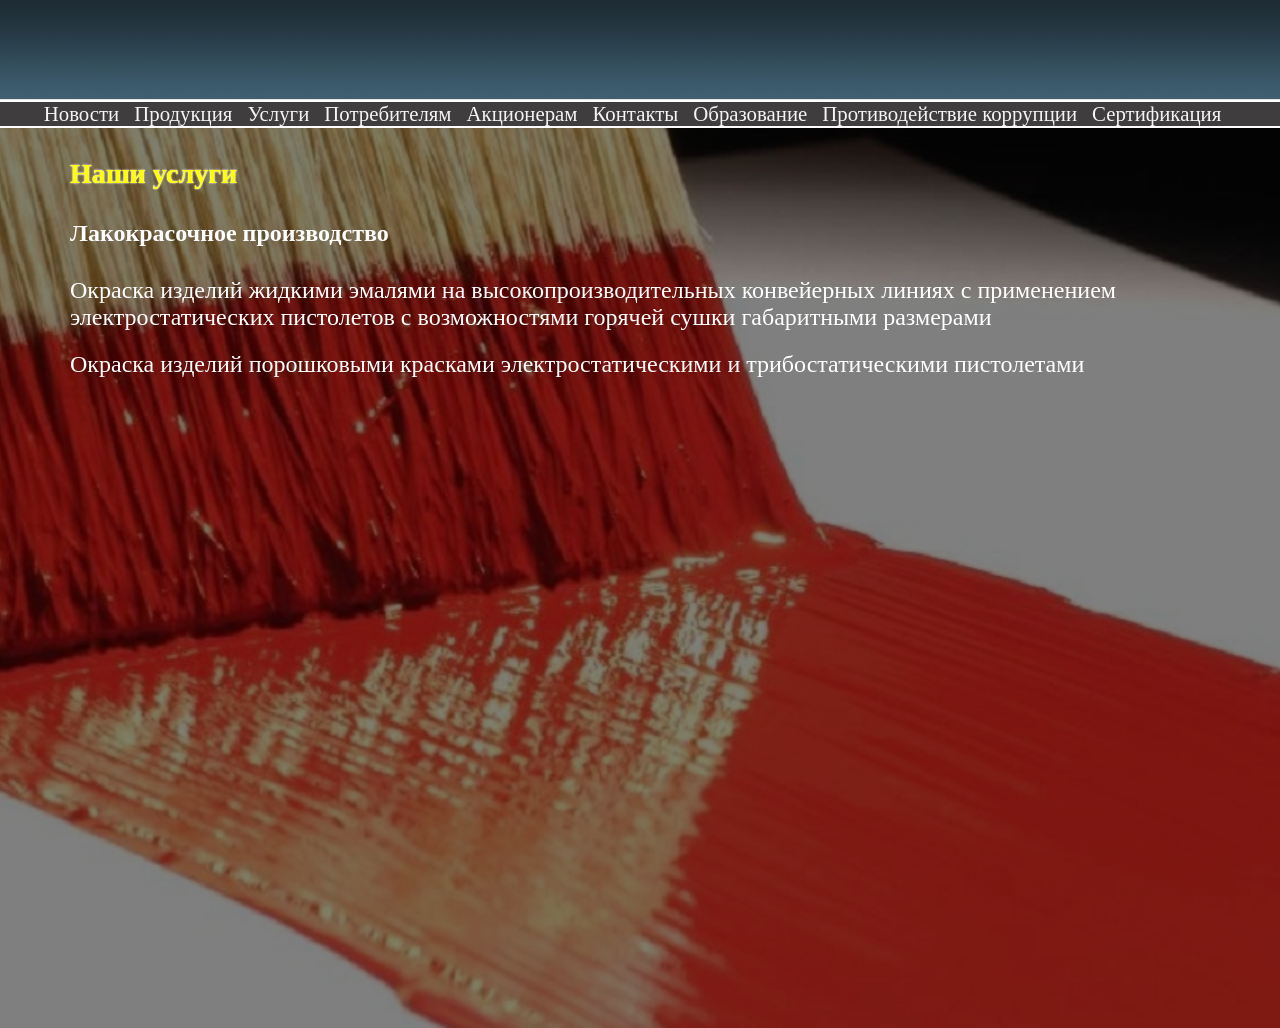
<file: uslugi/coop4.html>
<!DOCTYPE html>
<html lang="en">

<head>
    <meta charset="UTF-8">
    <meta name="viewport" content="width=device-width, initial-scale=1.0">
    <link rel="stylesheet" href="../sourse/styles/styles.css">

    <link rel="apple-touch-icon" sizes="180x180" href="../sourse/files/favicon_io (1)/apple-touch-icon.png">
    <link rel="icon" type="image/png" sizes="32x32" href="../sourse/files/favicon_io (1)/favicon-32x32.png">
    <link rel="icon" type="image/png" sizes="16x16" href="../sourse/files/favicon_io (1)/favicon-16x16.png">
    <link rel="manifest" href="../sourse/files/favicon_io (1)/site.webmanifest">
    
    <title>Document</title>
</head>

<body>
    <div class="header">

        <div class="logo">
            
            <img class="shapka" src="../sourse/images/shapka.gif" alt="">
        </div>


    </div>

    <div class="drop">

        <div class="nav-container">
            <button class="nav-btn">&#9776</button>
            <nav class="nav-list">
                <ul class="flex">
                    <li><a href="../news.html">Новости</a></li>
                    <li><a href="../index.html">Продукция</a></li>
                    <li><a href="../uslugi.html">Услуги</a></li>
                    <li><a href="../potreb.html">Потребителям</a></li>
                    <li><a href="../akci.html">Акционерам</a></li>
                    <li><a href="../contact.html">Контакты</a></li>
                    <li><a href="../obraz.html">Образование</a></li>
                    <li><a href="../coruption.html">Противодействие коррупции</a></li>
                    <li><a href="../sertif.html">Сертификация</a></li>



                </ul>
            </nav>


        </div>

    </div>


    <div class="main-container coop4">
        <div class="left-bar">
           
          




        </div>

        <div class="mid-bar">
            <div class="allmetal">
                <h3 style="color: yellow;text-shadow: 0 0 1px white, 0 0 2px white; ">Наши услуги</h3>
                <h4 style="margin-top: 30px;margin-bottom: 30px;">Лакокрасочное производство</h4>
                <p>Окраска изделий жидкими эмалями на высокопроизводительных конвейерных линиях с применением электростатических пистолетов с возможностями горячей сушки  габаритными размерами </p>
                <p style="margin-top: 20px;">Окраска изделий порошковыми красками электростатическими и трибостатическими пистолетами </p>

            </div>
            










        </div>




    </div>

</body>

</html>
</file>
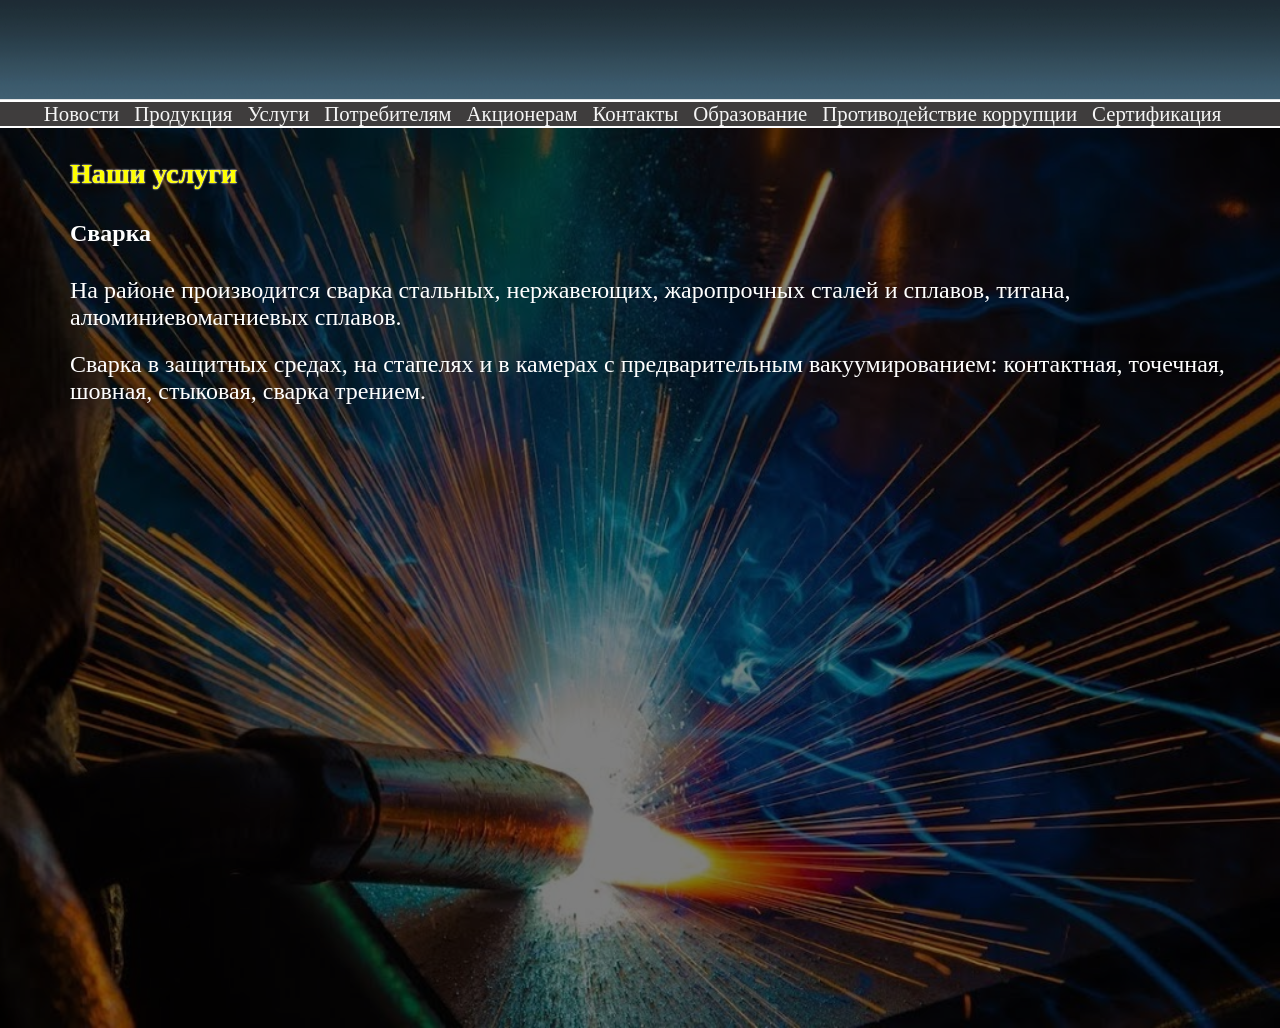
<file: uslugi/coop5.html>
<!DOCTYPE html>
<html lang="en">

<head>
    <meta charset="UTF-8">
    <meta name="viewport" content="width=device-width, initial-scale=1.0">
    <link rel="stylesheet" href="../sourse/styles/styles.css">

    <link rel="apple-touch-icon" sizes="180x180" href="../sourse/files/favicon_io (1)/apple-touch-icon.png">
    <link rel="icon" type="image/png" sizes="32x32" href="../sourse/files/favicon_io (1)/favicon-32x32.png">
    <link rel="icon" type="image/png" sizes="16x16" href="../sourse/files/favicon_io (1)/favicon-16x16.png">
    <link rel="manifest" href="../sourse/files/favicon_io (1)/site.webmanifest">
    
    <title>Document</title>
</head>

<body>
    <div class="header">

        <div class="logo">
            
            <img class="shapka" src="../sourse/images/shapka.gif" alt="">
        </div>


    </div>

    <div class="drop">

        <div class="nav-container">
            <button class="nav-btn">&#9776</button>
            <nav class="nav-list">
                <ul class="flex">
                    <li><a href="../news.html">Новости</a></li>
                    <li><a href="../index.html">Продукция</a></li>
                    <li><a href="../uslugi.html">Услуги</a></li>
                    <li><a href="../potreb.html">Потребителям</a></li>
                    <li><a href="../akci.html">Акционерам</a></li>
                    <li><a href="../contact.html">Контакты</a></li>
                    <li><a href="../obraz.html">Образование</a></li>
                    <li><a href="../coruption.html">Противодействие коррупции</a></li>
                    <li><a href="../sertif.html">Сертификация</a></li>



                </ul>
            </nav>


        </div>

    </div>


    <div class="main-container coop5">
        <div class="left-bar">
           
          




        </div>

        <div class="mid-bar">
            <div class="allmetal">
                <h3 style="color: yellow;text-shadow: 0 0 1px white, 0 0 2px white; ">Наши услуги</h3>
                <h4 style="margin-top: 30px;margin-bottom: 30px;">Сварка</h4>
                <p>На районе производится сварка стальных, нержавеющих, жаропрочных сталей и сплавов, титана, алюминиевомагниевых сплавов.</p>
                <p style="margin-top: 20px;">Сварка в защитных средах, на стапелях и в камерах с предварительным вакуумированием: контактная, точечная, шовная, стыковая, сварка трением.</p>

            </div>
            










        </div>




    </div>

</body>

</html>
</file>
<file: sourse/styles/styles.css>
*{
    margin: 0;
    padding: 0;
}

body{

    background-color: rgb(169, 169, 176);
}







.main-container{
    display: grid;
    grid-template-columns: repeat(12, 1fr);
    grid-template-rows: repeat(1);



    
   
}

.left-bar{
    grid-column: 1/3;
    font-size: 1.5em;
    margin-left: 30px;
    margin-top: 20px;

}
.mid-bar{
    grid-column: 3/13;
    margin-left: 50px;
    font-size: 1.5em;
    
}

@media(max-width:940px){
    .main-container{
        place-items: center;
        grid-template-rows: repeat(3);
}
    .left-bar{
    grid-column: 1/13;
    grid-row: 3/4;
    font-size: 1em;
    margin-left: 15px;
}
    .mid-bar{
    grid-column: 1/13;
    grid-row: 1/3;
    font-size: 1em;
    margin-left: 15px;
    margin-right: 15px;
    margin-top: 30px;
}
    .photo1{
        display: flex;
        justify-content: center;
        padding-top: 20px;
        width: 99%;
        
    }
}

.raketa{
    font-size: 2em;
    background-color: black;
    border: none;
    cursor: pointer;
    display: block;
    
}
.raketa:hover{
    background-color: grey;

}
.logo{
    display: flex;
    height: 100px;
    
    
    
    
}
.shapka{
    width: 100%;
    overflow: hidden;
}    
    

.nav-container{
    background-color: rgb(63, 61, 61);
    border-top: 2px solid white;
    border-bottom: 2px solid white;
    width: 100%;
}

.nav-btn{
    display: none;
    font-size: 2em;
    padding-inline: 10px;
    padding-bottom: 3px;
    border: none;
    background-color: #a4bd01 ;
}
@media(max-width:1220px){
    .nav-btn{
    font-size: 1.5em;
    width: 100%;
    padding-inline: 10px;
    padding-bottom: 3px;
    border: none;
    background-color: #c0dd04;
    display: block;
    cursor: pointer;
    
    
     

    }

    
    .nav-list{
        display: none;
    }
    .nav-container:hover .nav-list{
        display:block;
        position:absolute;
        background-color:  rgb(63, 61, 61);
        
        
    }
    .flex{
        flex-direction: column;
        
        
        
    }
   

    
}

.nav-container>nav>ul{
    display: flex;
    list-style: none;
    align-items: center;
    justify-content: center;
    
}

li{
    margin-right: 15px;
    font-size: 1.3em;
    color: white;
    
}
.nav-container>nav>ul>li>a{
    text-decoration: none;
    color: whitesmoke;
}
.nav-container>nav>ul>li>a:hover{
    color: rgb(0, 255, 21);
}
.nav-container>nav>ul>li>a.active {
  color: #ddff01;
  border-radius: 6px;         
}


.left-bar>p{
    margin-top: 15px;
}
.left-bar>a{
    text-decoration: none;
    color: rgb(31, 97, 75);
}
.left-bar>a:hover{
    color: rgb(231, 238, 53);
    text-shadow: 0 0 1px white, 0 0 1px white;
}

.photo1{
    margin-top: 20px;
    max-width: 100%;
}

.nav-btn:hover{
    background-color: aqua;
}

@media(max-width:475px){
    .shapka{
        display: none;
    }
    .lo{
        width: 100%;
        height: auto;
    }
    
}

/* news */
.newnew{
    background-image: url('../images/news2.jpg');
    background-size: cover;
    background-position: center;
    background-repeat: no-repeat;
    min-height: 100vh;
    background-blend-mode: overlay;
    background-color: rgba(0, 0, 0, 0.5);


}
.news{
    display: flex;
    margin-top: 20px;
    flex-wrap: wrap;
    gap: 30px;

}
.card{
    
    width: 410px;
    text-align: center;
    color: rgb(236, 193, 241);
    margin-right: 30px;

}
.card img{
    width: 100%;
    height: auto;
}
@media(max-width:1435px){
    .news{
        display: grid;
        grid-template-columns: repeat(13,1fr);
        gap: 20px;

    }
    .card{
        
        width: 200px;
        margin-left: 20px;
        
        grid-column: 3/13;
        
        

    }
    
    
   
}

/* left bar */
.radio{
    margin-bottom: 30px;
    width: 300px;
    text-align: center;
    color: rgb(236, 193, 241) ;
    
}
.radio a{
    text-decoration: none;
    color: rgb(236, 193, 241);
}

/* Услуги */

.uslugi{
    margin-top: 30px;
}
.haveall{
    margin-top: 30px;
    margin-left: 20px;
}
.haveall>li>a:hover{
    color:green;
    background-color: white;
    font-weight: 900;
}
.haveall>li:hover{
    color: rgb(255, 0, 0);
    font-weight: 900;
}

.uslugia{
    
    background-image: url('../images/Чертежи\ на\ рабочем\ столе\ -\ 1280x720.jpg');
    background-size: cover;
    background-position: center;
    background-repeat: no-repeat;
    min-height: 100vh;
    background-blend-mode: overlay;
    background-color: rgba(0, 0, 0, 0.5);
    
    
    
}
.usl>a{
    color: aquamarine;
}
.haveall>li>a{
    color: white;
    text-decoration: none;
}

@media(max-width:1600px){
    .uslugia .mid-bar{
        grid-column: 1/13;
    }
    .uslugia .left-bar{
        grid-column: 1/13;
        place-items: center;
    }
}

/* Металообработка */
.coop1{
    background-image: url('../images/metall.jpg');
    background-size: cover;
    background-position: center;
    background-repeat: no-repeat;
    min-height: 100vh;
    background-blend-mode: overlay;
    background-color: rgba(0, 0, 0, 0.5);
}
.allmetal{
    margin-top: 30px;
    margin-left: 20px;
    color: white;
}
@media(max-width:2600px){
    .coop1 .mid-bar{
        grid-column: 1/13;
        place-items: center;
        
    }
    .coop1 .left-bar{
        display: none;
    }
}

/* Очень важно. Выравние текста флексом без грида и спрятать лев панель */

@media (max-width: 940px) {      
  .coop1 .mid-bar {
    grid-column: 1/13;
    display: flex;              /* вместо display: grid */
    flex-direction: column;     /* если несколько блоков друг под другом */
       
    min-height: 100vh;           /* сделай высоту побольше, например 80% экрана */
    width: 100%;
  }

  .coop1 .left-bar {
    grid-column: 1/13;
    display: none;
  }
}

/* Гидрорезка */

.coop2{
    background-image: url('../images/omax-istaknuta.png');
    background-size: cover;
    background-position: center;
    background-repeat: no-repeat;
    min-height: 100vh;
    background-blend-mode: overlay;
    background-color: rgba(0, 0, 0, 0.5);
}

@media(max-width:2600px){
    .coop2 .mid-bar{
        grid-column: 1/13;
        place-items: center;
        
    }
    .coop2 .left-bar{
        display: none;
    }
}

@media (max-width: 940px) {      
  .coop2 .mid-bar {
    grid-column: 1/13;
    display: flex;              /* вместо display: grid */
    flex-direction: column;     /* если несколько блоков друг под другом */
       
    min-height: 100vh;           /* сделай высоту побольше, например 80% экрана */
    width: 100%;
  }

  .coop2 .left-bar {
    grid-column: 1/13;
    display: none;
  }
}

/* Гальваника */

.coop3{
    background-image: url('../images/galvanika.jpeg');
    background-size: cover;
    background-position: center;
    background-repeat: no-repeat;
    min-height: 100vh;
    background-blend-mode: overlay;
    background-color: rgba(0, 0, 0, 0.7);
}

@media(max-width:2600px){
    .coop3 .mid-bar{
        grid-column: 1/13;
        place-items: center;
        
    }
    .coop3 .left-bar{
        display: none;
    }
}

@media (max-width: 940px) {      
  .coop3 .mid-bar {
    grid-column: 1/13;
    display: flex;              /* вместо display: grid */
    flex-direction: column;     /* если несколько блоков друг под другом */
       
    min-height: 100vh;           /* сделай высоту побольше, например 80% экрана */
    width: 100%;
  }

  .coop3 .left-bar {
    grid-column: 1/13;
    display: none;
  }
}

/* Лако крас */

.coop4{
    background-image: url('../images/lakokras.jpg');
    background-size: cover;
    background-position: center;
    background-repeat: no-repeat;
    min-height: 100vh;
    background-blend-mode: overlay;
    background-color: rgba(0, 0, 0, 0.5);
}

@media(max-width:2600px){
    .coop4 .mid-bar{
        grid-column: 1/13;
        place-items: center;
        
    }
    .coop4 .left-bar{
        display: none;
    }
}

@media (max-width: 940px) {      
  .coop4 .mid-bar {
    grid-column: 1/13;
    display: flex;              /* вместо display: grid */
    flex-direction: column;     /* если несколько блоков друг под другом */
       
    min-height: 100vh;           /* сделай высоту побольше, например 80% экрана */
    width: 100%;
  }

  .coop4 .left-bar {
    grid-column: 1/13;
    display: none;
  }
}

/* Сварка */

.coop5{
    background-image: url('../images/svarka.jpg');
    background-size: cover;
    background-position: center;
    background-repeat: no-repeat;
    min-height: 100vh;
    background-blend-mode: overlay;
    background-color: rgba(0, 0, 0, 0.5);
}

@media(max-width:2600px){
    .coop5 .mid-bar{
        grid-column: 1/13;
        
        
    }
    .coop5 .left-bar{
        display: none;
    }
}

@media (max-width: 940px) {      
  .coop5 .mid-bar {
    grid-column: 1/13;
    display: flex;              /* вместо display: grid */
    flex-direction: column;     /* если несколько блоков друг под другом */
       
    min-height: 100vh;           /* сделай высоту побольше, например 80% экрана */
    width: 100%;
  }

  .coop5 .left-bar {
    grid-column: 1/13;
    display: none;
  }
}
/* Литейка */
.coop6{
    background-image: url('../images/liteyka.png');
    background-size: cover;
    background-position: center;
    background-repeat: no-repeat;
    min-height: 100vh;
    background-blend-mode: overlay;
    background-color: rgba(0, 0, 0, 0.3);
}
@media(max-width:2600px){
    .coop6 .mid-bar{
        grid-column: 1/13;
        
        
    }
    .coop6 .left-bar{
        display: none;
    }
}

@media (max-width: 940px) {      
  .coop6 .mid-bar {
    grid-column: 1/13;
    display: flex;              /* вместо display: grid */
    flex-direction: column;     /* если несколько блоков друг под другом */
       
    min-height: 100vh;           /* сделай высоту побольше, например 80% экрана */
    width: 100%;
  }

  .coop6 .left-bar {
    grid-column: 1/13;
    display: none;
  }
}
/* термо */
.coop7{
    background-image: url('../images/termo.jpeg');
    background-size: cover;
    background-position: center;
    background-repeat: no-repeat;
    min-height: 100vh;
    background-blend-mode: overlay;
    background-color: rgba(0, 0, 0, 0.5);
}
@media(max-width:2600px){
    .coop7 .mid-bar{
        grid-column: 1/13;
        
        
    }
    .coop7 .left-bar{
        display: none;
    }
}

@media (max-width: 940px) {      
  .coop7 .mid-bar {
    grid-column: 1/13;
    display: flex;              /* вместо display: grid */
    flex-direction: column;     /* если несколько блоков друг под другом */
       
    min-height: 100vh;           /* сделай высоту побольше, например 80% экрана */
    width: 100%;
  }

  .coop7 .left-bar {
    grid-column: 1/13;
    display: none;
  }
}
/* пластмасc */

.coop8{
    background-image: url('../images/plastmas.jpg');
    background-size: cover;
    background-position: center;
    background-repeat: no-repeat;
    min-height: 100vh;
    background-blend-mode: overlay;
    background-color: rgba(0, 0, 0, 0.5);
}

@media(max-width:2600px){
    .coop8 .mid-bar{
        grid-column: 1/13;
        
        
    }
    .coop8 .left-bar{
        display: none;
    }
}

@media (max-width: 940px) {      
  .coop8 .mid-bar {
    grid-column: 1/13;
    display: flex;              /* вместо display: grid */
    flex-direction: column;     /* если несколько блоков друг под другом */
       
    min-height: 100vh;           /* сделай высоту побольше, например 80% экрана */
    width: 100%;
  }

  .coop8 .left-bar {
    grid-column: 1/13;
    display: none;
  }
}
/* исп.центр */
.coop9{
    background-image: url('../images/ispitat.jpg');
    background-size: cover;
    background-position: center;
    background-repeat: no-repeat;
    min-height: 100vh;
    background-blend-mode: overlay;
    background-color: rgba(0, 0, 0, 0.5);
}
@media(max-width:2600px){
    .coop9 .mid-bar{
        grid-column: 1/13;
        
        
    }
    .coop9 .left-bar{
        display: none;
    }
}

@media (max-width: 940px) {      
  .coop9 .mid-bar {
    grid-column: 1/13;
    display: flex;              /* вместо display: grid */
    flex-direction: column;     /* если несколько блоков друг под другом */
       
    min-height: 100vh;           /* сделай высоту побольше, например 80% экрана */
    width: 100%;
  }

  .coop9 .left-bar {
    grid-column: 1/13;
    display: none;
  }
}
/* Потребители */
.potreb1{
    background-image: url('../images/potreb.jpg');
    background-size: cover;
    background-position: center;
    background-repeat: no-repeat;
    min-height: 100vh;
    background-blend-mode: overlay;
    background-color: rgba(0, 0, 0, 0.5);
}
@media(max-width:2600px){
    .potreb1 .mid-bar{
        grid-column: 1/13;
        
        
    }
    .potreb1 .left-bar{
        display: none;
    }
}

@media (max-width: 940px) {      
  .potreb1 .mid-bar {
    grid-column: 1/13;
    display: flex;              /* вместо display: grid */
    flex-direction: column;     /* если несколько блоков друг под другом */
       
    min-height: 100vh;           /* сделай высоту побольше, например 80% экрана */
    width: 100%;
  }

  .potreb1 .left-bar {
    grid-column: 1/13;
    display: none;
  }
}
.allmetal>ul>li>a{
    color: rgb(154, 212, 99);
}
/* акции */
.akci{
    background-image: url('../images/stakci.jpg');
    background-size: cover;
    background-position: center;
    background-repeat: no-repeat;
    min-height: 100vh;
    background-blend-mode: overlay;
    background-color: rgba(0, 0, 0, 0.5);
}
@media(max-width:2600px){
    .akci .mid-bar{
        grid-column: 1/13;
        
        
        
    }
    .akci .left-bar{
        display: none;
    }
}

@media (max-width: 940px) {      
  .akci .mid-bar {
    grid-column: 1/13;
    display: flex;              /* вместо display: grid */
    flex-direction: column;     /* если несколько блоков друг под другом */
       
    min-height: 100vh;           /* сделай высоту побольше, например 80% экрана */
    width: 100%;
  }

  .akci .left-bar {
    grid-column: 1/13;
    display: none;
  }
}
/* контакты */
.contact{
    background-image: url('../images/contact-info-2880x1800.jpeg');
    background-size: cover;
    background-position: center;
    background-repeat: no-repeat;
    min-height: 100vh;
    background-blend-mode: overlay;
    background-color: rgba(0, 0, 0, 0.5);
}

.contacts-flex{
    display: flex;
    justify-content: space-between;
    align-items:start;

}
.contacts-flex>.contright>p{
    margin-bottom: 30px;
}
@media(max-width:2600px){
    .contact .mid-bar{
        grid-column: 1/13;
        
        
        
    }
    .contact .left-bar{
        display: none;
    }
}

@media (max-width: 940px) {      
  .contact .mid-bar {
    grid-column: 1/13;
    display: flex;              /* вместо display: grid */
    flex-direction: column;     /* если несколько блоков друг под другом */
       
    min-height: 100vh;           /* сделай высоту побольше, например 80% экрана */
    width: 100%;
  }

  .contact .left-bar {
    grid-column: 1/13;
    display: none;
  }
}
hr{
    margin-bottom: 20px;
}

/* образование */
.obraz{
    background-image: url('../images/obrazov.png');
    background-size: cover;
    background-position: center;
    background-repeat: no-repeat;
    min-height: 100vh;
    background-blend-mode: overlay;
    background-color: rgba(0, 0, 0, 0.4);
}
@media(max-width:2600px){
    .obraz .mid-bar{
        grid-column: 1/13;
        
        
        
    }
    .obraz .left-bar{
        display: none;
    }
}

@media (max-width: 940px) {      
  .obraz .mid-bar {
    grid-column: 1/13;
    display: flex;              /* вместо display: grid */
    flex-direction: column;     /* если несколько блоков друг под другом */
       
    min-height: 100vh;           /* сделай высоту побольше, например 80% экрана */
    width: 100%;
  }

  .obraz .left-bar {
    grid-column: 1/13;
    display: none;
  }
}
/* корупция */
.corup{
    background-image: url('../images/korrupsia_1_.jpg');
    background-size: cover;
    background-position: center;
    background-repeat: no-repeat;
    min-height: 100vh;
    background-blend-mode: overlay;
    background-color: rgba(0, 0, 0, 0.5);
}
@media(max-width:2600px){
    .corup .mid-bar{
        grid-column: 1/13;
        
        
        
    }
    .corup  .left-bar{
        display: none;
    }
}
@media (max-width: 940px) {      
  .corup  .mid-bar {
    grid-column: 1/13;
    display: flex;              /* вместо display: grid */
    flex-direction: column;     /* если несколько блоков друг под другом */
       
    min-height: 100vh;           /* сделай высоту побольше, например 80% экрана */
    width: 100%;
  }

  .corup  .left-bar {
    grid-column: 1/13;
    display: none;
  }
}
.corup>.mid-bar>.allmetal{
    text-align: center;
}
/* сертификаты */
.sertif{
    background-image: url('../images/sertif.jpg');
    background-size: cover;
    background-position: center;
    background-repeat: no-repeat;
    min-height: 100vh;
    background-blend-mode: overlay;
    background-color: rgba(0, 0, 0, 0.5);
}
@media(max-width:2600px){
    .sertif .mid-bar{
        grid-column: 1/13;
        
        
        
    }
    .sertif  .left-bar{
        display: none;
    }
}
@media (max-width: 940px) {      
  .sertif  .mid-bar {
    grid-column: 1/13;
    display: flex;              /* вместо display: grid */
    flex-direction: column;     /* если несколько блоков друг под другом */
       
    min-height: 100vh;           /* сделай высоту побольше, например 80% экрана */
    width: 100%;
  }

  .sertif  .left-bar {
    grid-column: 1/13;
    display: none;
  }
}
</file>
<file: sourse/styles/mycss.css>
@import url('https://fonts.googleapis.com/css?family=Michroma&display=swap');


body{
    font-family: Michroma, serif;
    background: linear-gradient(90deg, #1101e9 0%, #191818 100%);
}

p {
    color: aquamarine;
}

.nav-link{
    color: aquamarine;
}
.navbar-nav .nav-link.active{
    color: rgb(118, 120, 119);
}

.navbar-brand img{
    width: 60px;

}

.navbar-toggler{
    background-color: grey;
}

.sidebar{
    color: aquamarine;
    background: linear-gradient(270deg, #1101e9 0%, #191818 100%);

}
.card{
   background: linear-gradient(270deg, #1101e9 0%, #191818 100%);
   color: aquamarine; 
}

.card a{
    text-decoration: none;
    color:aquamarine
}

.slide-text,
.footer-text {
    color: aquamarine;
    margin: auto auto;
}

.media-links{
    display: flex;
    justify-content: center;
    align-items: center;
}


footer,
.btn-primary {
   background: linear-gradient(270deg, #1101e9 0%, #191818 100%);
    
}

.call-anim{
    animation: myAnim 2s ease 0s infinite normal forwards;
}

@keyframes myAnim {
	0%,
	100% {
		transform: translateX(0%);
		transform-origin: 50% 50%;
	}

	15% {
		transform: translateX(-30px) rotate(-6deg);
	}

	30% {
		transform: translateX(15px) rotate(6deg);
	}

	45% {
		transform: translateX(-15px) rotate(-3.6deg);
	}

	60% {
		transform: translateX(9px) rotate(2.4deg);
	}

	75% {
		transform: translateX(-6px) rotate(-1.2deg);
	}
}

@media (max-width:755px){
    .carousel-indicators{
        display: none;
    }
}
</file>
